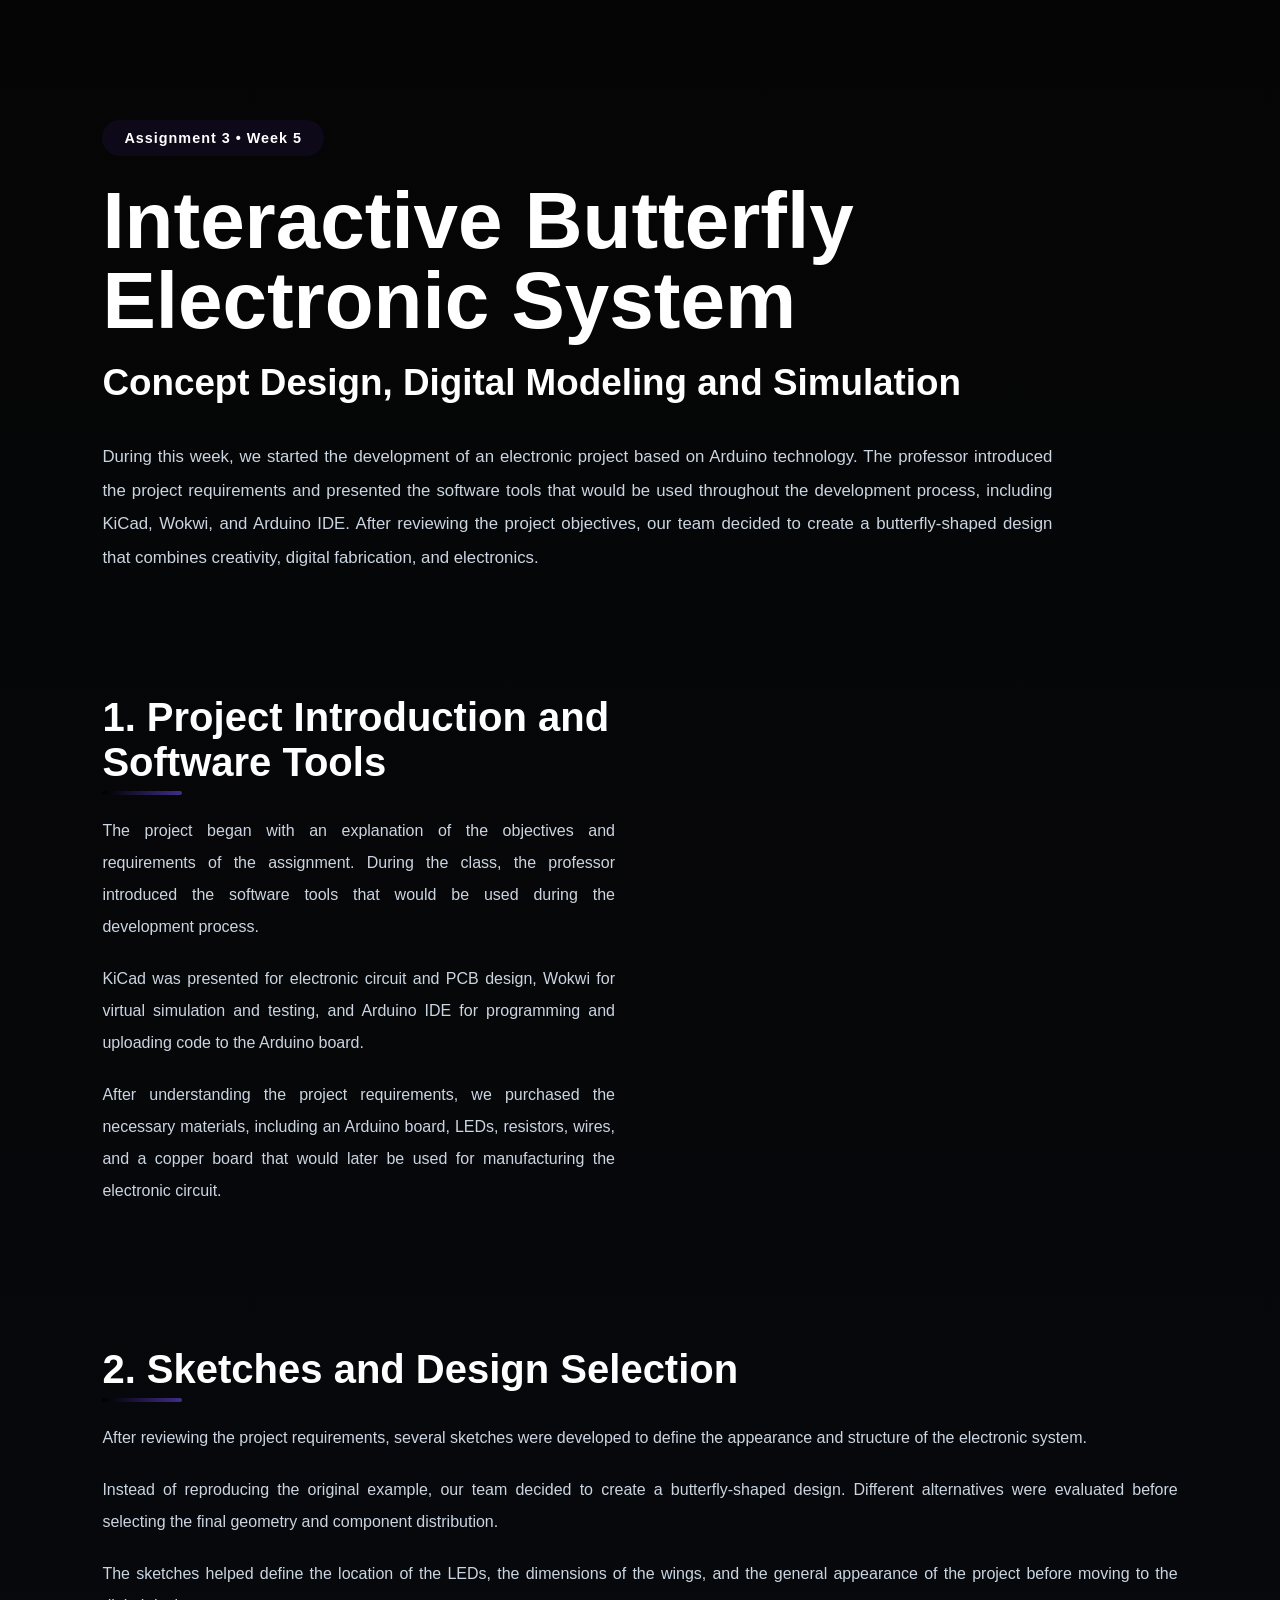
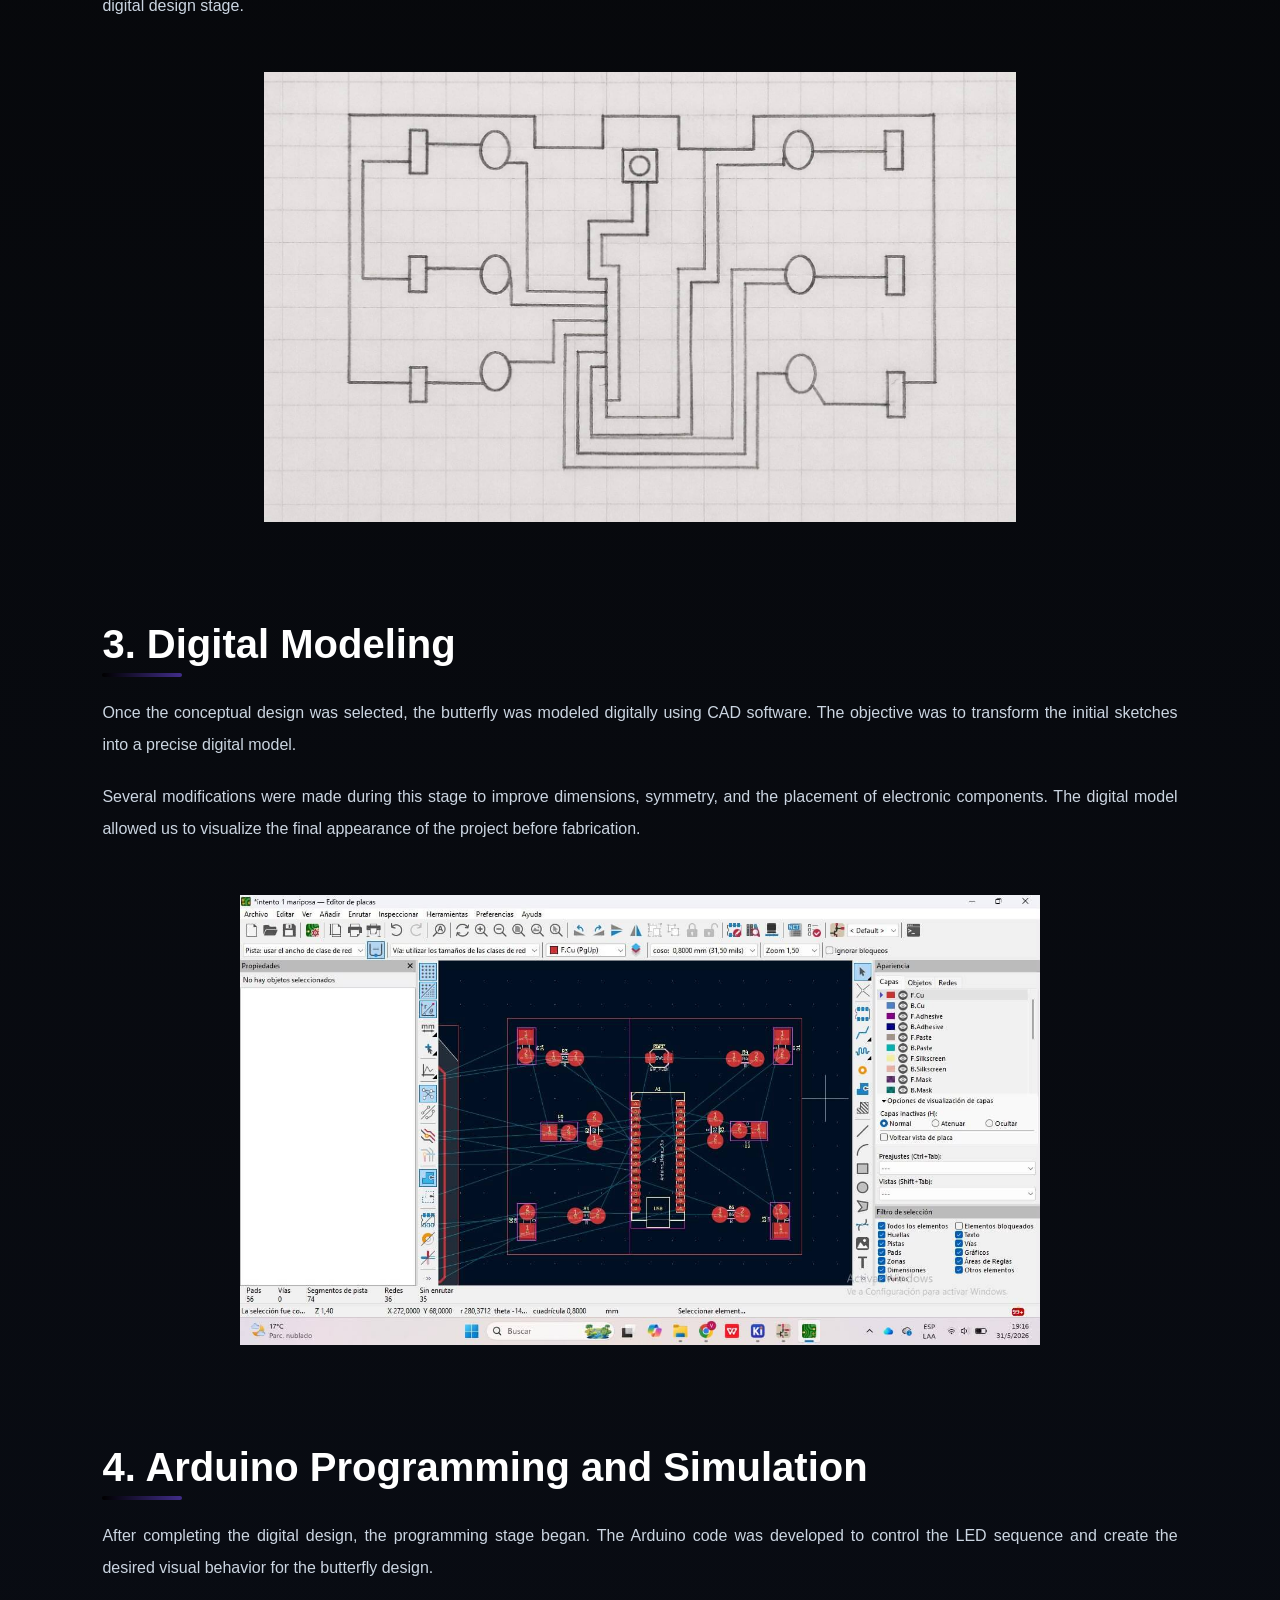
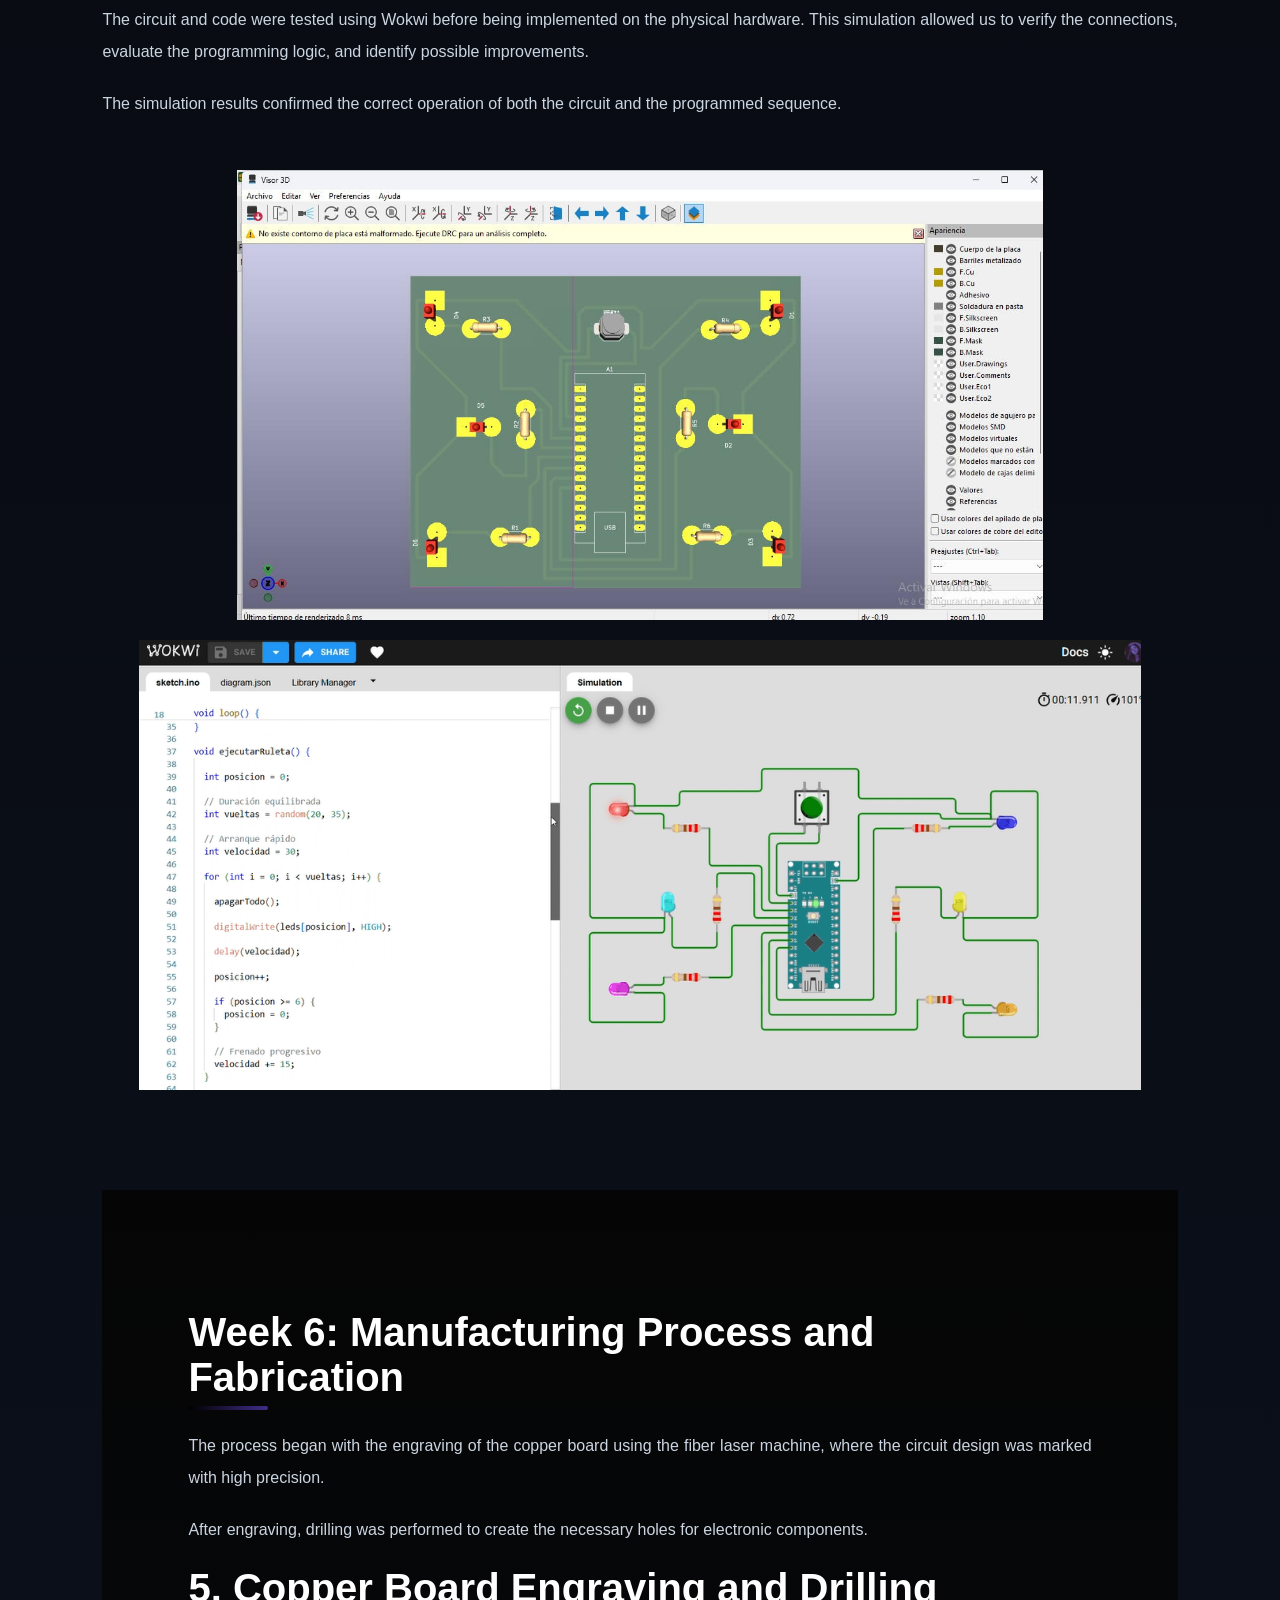
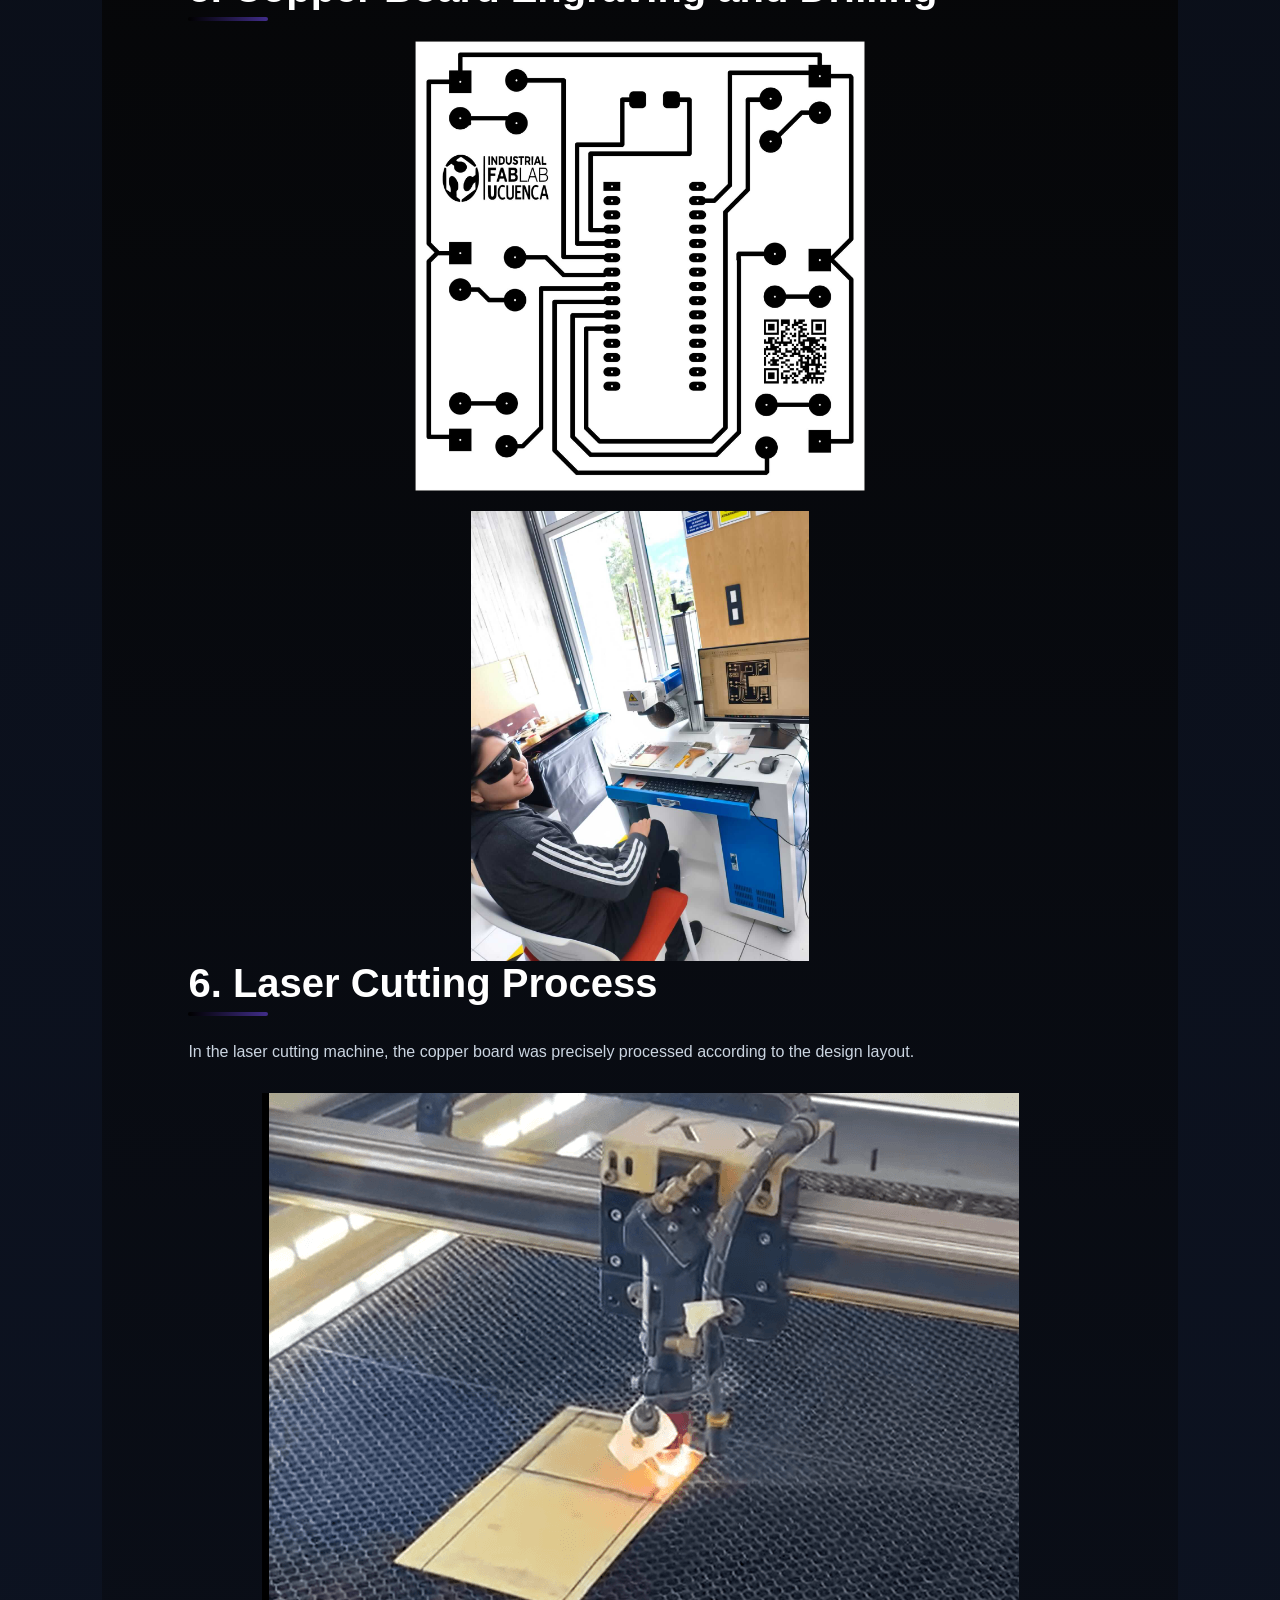
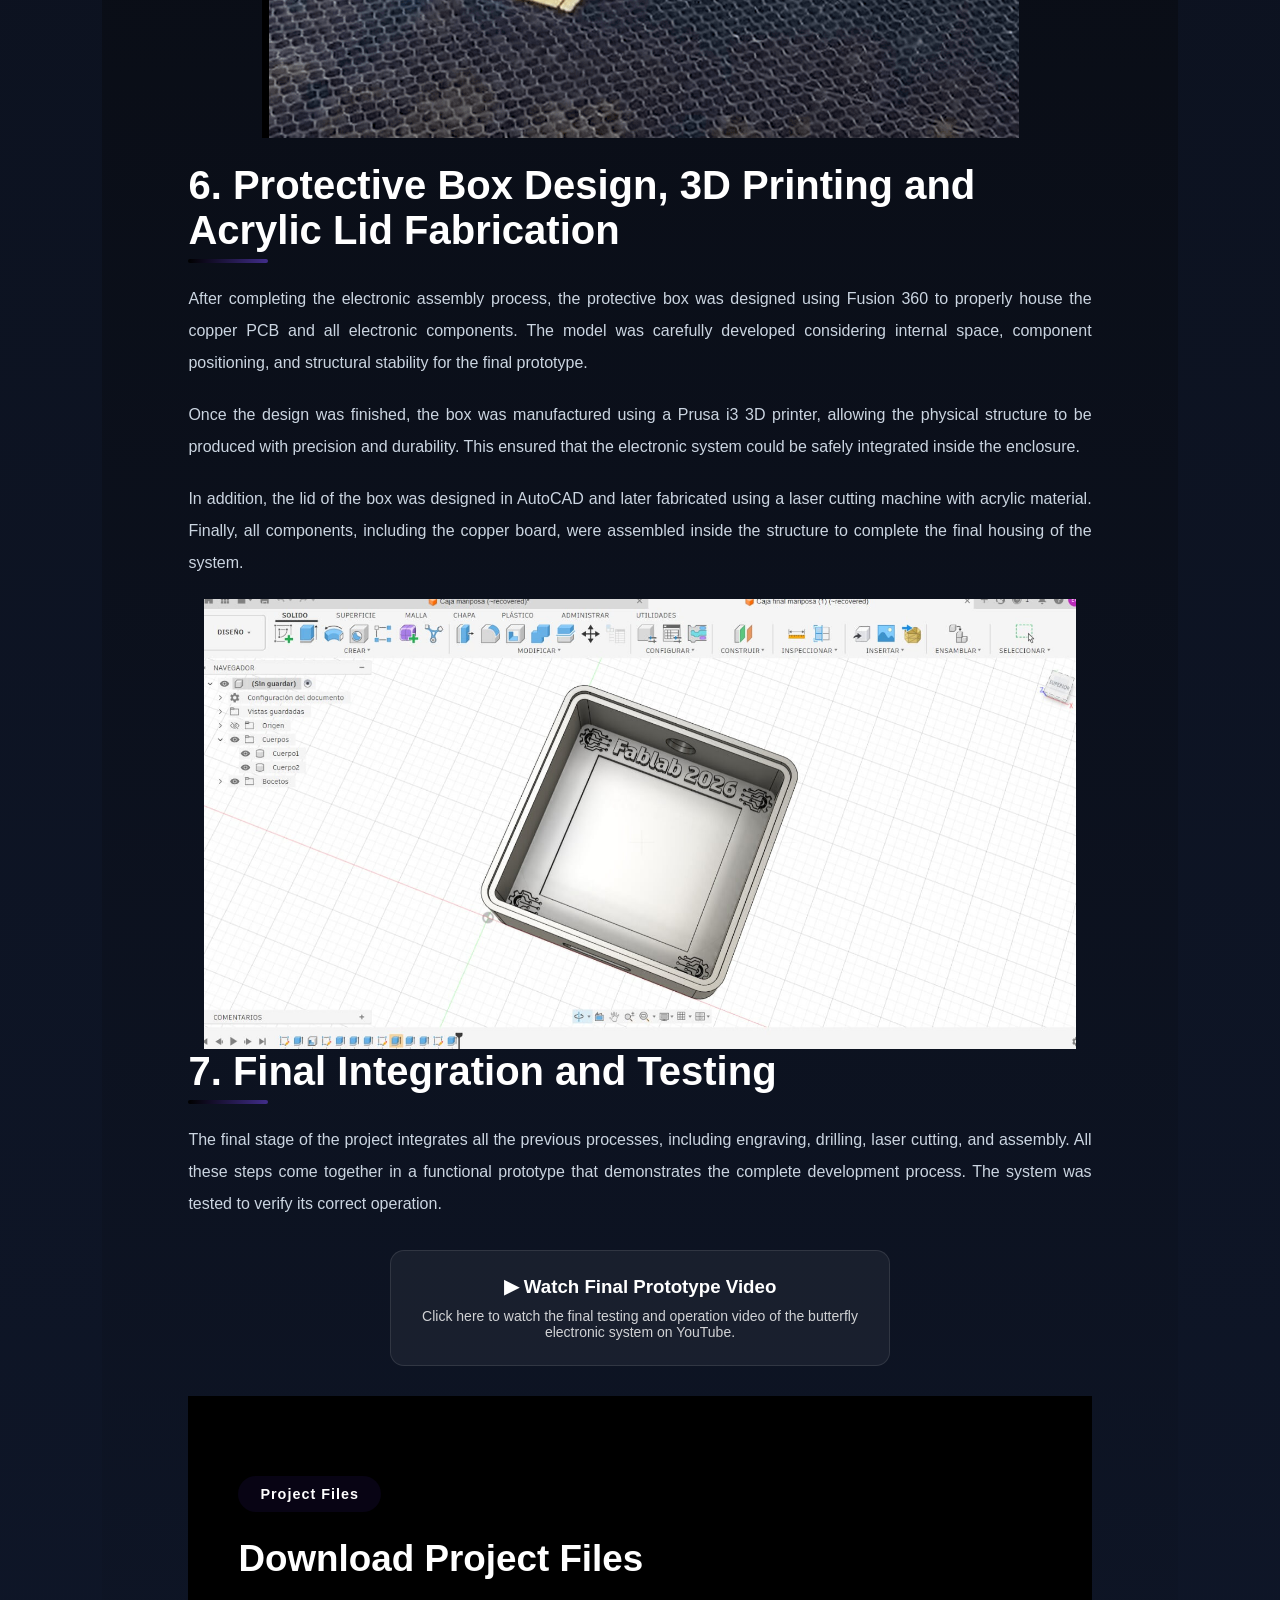
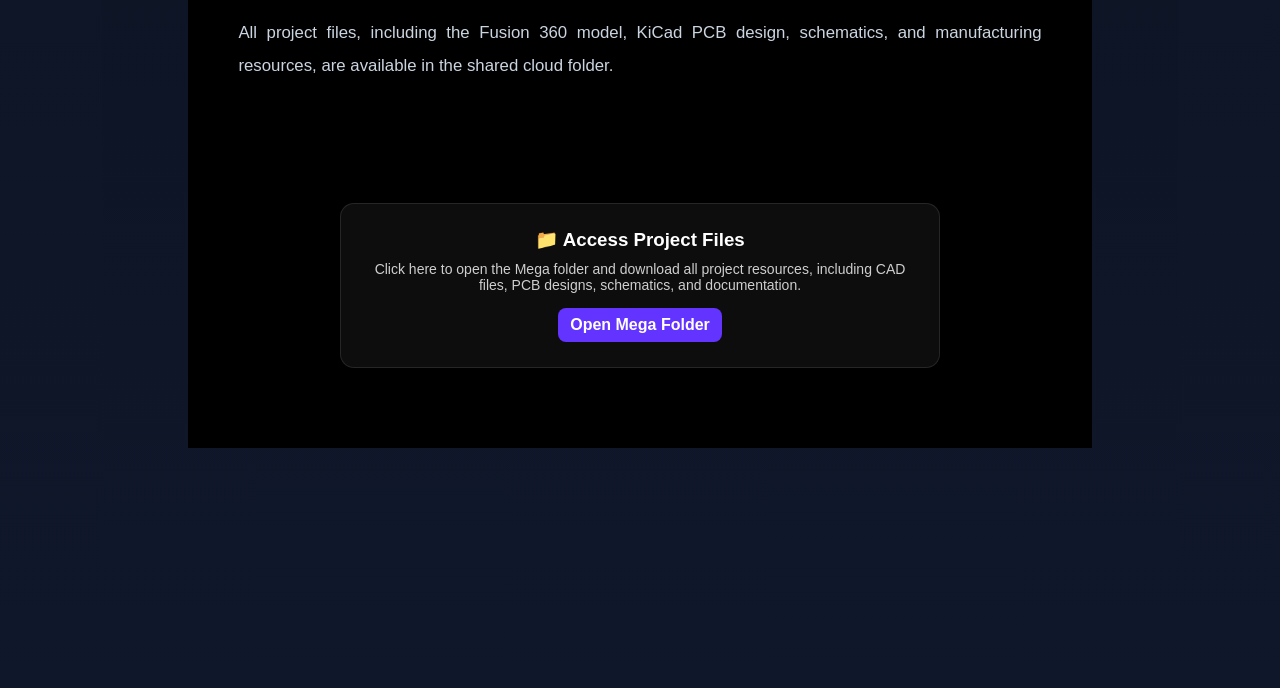
<file: index.html>
<!DOCTYPE html>
<html lang="en">
<head>
<meta charset="UTF-8">
<meta name="viewport" content="width=device-width, initial-scale=1.0">
<title>Interactive Butterfly Electronic System</title>
<link rel="stylesheet" href="templatemo-noir-fashion.css">
</head>
<body>

<section class="ikea-analysis" id="assignment3-week1">

    <!-- HEADER -->

    <div class="analysis-header">

        <div class="week-label">
            Assignment 3 • Week 5
        </div>

        <h1>
            Interactive Butterfly Electronic System
        </h1>

        <h2>
            Concept Design, Digital Modeling and Simulation
        </h2>

        <p>
            During this week, we started the development of an electronic project based on Arduino technology. The professor introduced the project requirements and presented the software tools that would be used throughout the development process, including KiCad, Wokwi, and Arduino IDE. After reviewing the project objectives, our team decided to create a butterfly-shaped design that combines creativity, digital fabrication, and electronics.
        </p>

    </div>

    <!-- INTRODUCTION -->

    <div class="analysis-block">

        <div class="analysis-text">

            <h3>1. Project Introduction and Software Tools</h3>

            <p>
                The project began with an explanation of the objectives and requirements of the assignment. During the class, the professor introduced the software tools that would be used during the development process.
            </p>

            <p>
                KiCad was presented for electronic circuit and PCB design, Wokwi for virtual simulation and testing, and Arduino IDE for programming and uploading code to the Arduino board.
            </p>

            <p>
                After understanding the project requirements, we purchased the necessary materials, including an Arduino board, LEDs, resistors, wires, and a copper board that would later be used for manufacturing the electronic circuit.
            </p>

        </div>

    </div>
<!-- SKETCHES -->

<div class="assignment3-block">

    <div class="analysis-text">

        <h3>2. Sketches and Design Selection</h3>

        <p>
            After reviewing the project requirements, several sketches were developed to define the appearance and structure of the electronic system.
        </p>

        <p>
            Instead of reproducing the original example, our team decided to create a butterfly-shaped design. Different alternatives were evaluated before selecting the final geometry and component distribution.
        </p>

        <p>
            The sketches helped define the location of the LEDs, the dimensions of the wings, and the general appearance of the project before moving to the digital design stage.
        </p>

    </div>

    <div class="assignment3-gallery" style="display:flex; justify-content:center; align-items:center; flex-wrap:wrap; gap:20px;">

        <img src="Imagenes/B_01.jpg">

    </div>

</div>

<!-- DIGITAL MODELING -->

<div class="assignment3-block">

    <div class="analysis-text">

        <h3>3. Digital Modeling</h3>

        <p>
            Once the conceptual design was selected, the butterfly was modeled digitally using CAD software. The objective was to transform the initial sketches into a precise digital model.
        </p>

        <p>
            Several modifications were made during this stage to improve dimensions, symmetry, and the placement of electronic components. The digital model allowed us to visualize the final appearance of the project before fabrication.
        </p>

    </div>

    <div class="assignment3-gallery" style="display:flex; justify-content:center; align-items:center; flex-wrap:wrap; gap:20px;">

        <img src="Imagenes/M_01.jfif" onclick="openImage(this.src)">

    </div>

</div>

<!-- PROGRAMMING AND SIMULATION -->

<div class="assignment3-block">

    <div class="analysis-text">

        <h3>4. Arduino Programming and Simulation</h3>

        <p>
            After completing the digital design, the programming stage began. The Arduino code was developed to control the LED sequence and create the desired visual behavior for the butterfly design.
        </p>

        <p>
            The circuit and code were tested using Wokwi before being implemented on the physical hardware. This simulation allowed us to verify the connections, evaluate the programming logic, and identify possible improvements.
        </p>

        <p>
            The simulation results confirmed the correct operation of both the circuit and the programmed sequence.
        </p>

    </div>

    <div class="assignment3-gallery" style="display:flex; justify-content:center; align-items:center; flex-wrap:wrap; gap:20px;">

        <img src="Imagenes/p_01.jpg" onclick="openImage(this.src)">

        <img src="Imagenes/ruleta_01.png" onclick="openImage(this.src)">
    </div>

</div>


<section class="ikea-analysis" id="assignment3-week2">

    <div class="analysis-text">

        <h3>Week 6: Manufacturing Process and Fabrication</h3>

        <p>
            The process began with the engraving of the copper board using the fiber laser machine, where the circuit design was marked with high precision.
        </p>

        <p>
            After engraving, drilling was performed to create the necessary holes for electronic components.
        </p>

    </div>


    <div class="analysis-text">
        <h3>5. Copper Board Engraving and Drilling</h3>
    </div>

   
    <div class="assignment3-gallery" style="display:flex; justify-content:center; align-items:center; flex-wrap:wrap; gap:20px;">

        <img src="Imagenes/PL_02.jpg">
        <img src="Imagenes/PL_01.jpg">

    </div>

    

    <!-- 🔥 AQUI FALTABA TÍTULO -->
    <div class="analysis-text">
        <h3>6. Laser Cutting Process</h3>

        <p>
            In the laser cutting machine, the copper board was precisely processed according to the design layout.
        </p>
    </div>

    <!-- VIDEO -->
    <div style="display:flex; justify-content:center; margin:25px 0;">
        <img src="Imagenes/LA_01.png" onclick="openImage(this.src)">
    </div>

    
    <div class="analysis-text">
        <h3>6. Protective Box Design, 3D Printing and Acrylic Lid Fabrication</h3>

       <p>
        After completing the electronic assembly process, the protective box was designed using Fusion 360 to properly house the copper PCB and all electronic components. The model was carefully developed considering internal space, component positioning, and structural stability for the final prototype.
    </p>

    <p>
        Once the design was finished, the box was manufactured using a Prusa i3 3D printer, allowing the physical structure to be produced with precision and durability. This ensured that the electronic system could be safely integrated inside the enclosure.
    </p>

    <p>
        In addition, the lid of the box was designed in AutoCAD and later fabricated using a laser cutting machine with acrylic material. Finally, all components, including the copper board, were assembled inside the structure to complete the final housing of the system.
    </p>

    </div>

    <div class="assignment3-gallery" style="display:flex; justify-content:center; align-items:center; flex-wrap:wrap; gap:20px;">

        <img src="Imagenes/C_01.jpg">

    </div>

   
    <div class="analysis-text">
        <h3>7. Final Integration and Testing</h3>

        <p>
            The final stage of the project integrates all the previous processes, including engraving, drilling, laser cutting, and assembly. All these steps come together in a functional prototype that demonstrates the complete development process. The system was tested to verify its correct operation.
        </p>
    </div>

    <div style="display:flex; justify-content:center; margin:30px 0;">

        <a href="https://youtube.com/shorts/6lt42cgu5Qk?feature=share"
           target="_blank"
           class="download-card"
           style="max-width:500px; text-align:center;">

            <h3>▶ Watch Final Prototype Video</h3>

            <p>
                Click here to watch the final testing and operation video of the butterfly electronic system on YouTube.
            </p>

        </a>

    </div>

</div>
    <!-- ======================================= -->
<!-- DOWNLOADABLE FILES -->
<!-- ======================================= -->

<section class="downloads-section">

    <div class="analysis-header">

        <div class="week-label">
            Project Files
        </div>

        <h2>
            Download Project Files
        </h2>

        <p>
            All project files, including the Fusion 360 model, KiCad PCB design, schematics, and manufacturing resources, are available in the shared cloud folder.
        </p>

    </div>

    <div style="display:flex; justify-content:center; margin-top:40px;">

        <a href="https://mega.nz/folder/I71VmZaZ#xVBGoSngRV9j9kRkH0hiVw"
           target="_blank"
           class="download-card"
           style="max-width:600px; text-align:center;">

            <h3>📁 Access Project Files</h3>

            <p>
                Click here to open the Mega folder and download all project resources, including CAD files, PCB designs, schematics, and documentation.
            </p>

            <span>
                Open Mega Folder
            </span>

        </a>

    </div>

</section>
</file>
<file: templatemo-noir-fashion.css>
/*
@charset "utf-8";
TemplateMo 599 Noir Fashion

https://templatemo.com/tm-599-noir-fashion

*/

/* ===== FIX TEXT VISIBILITY ===== */
@charset "utf-8";
/* NAV LINKS */

.nav-links a{
    color:#f8fafc !important;
    opacity:1 !important;
    font-weight:500;
}

.nav-links a:hover{
    color:#ffffff !important;
}

/* ACTIVE LINK */

.nav-links a.active{
    color:#ffffff !important;
}

/* DROPDOWN */

.dropdown-menu{
    background:#4e29a5 !important;
}

.dropdown-menu li a{
    color:#0f172a !important;
    font-weight:500;
}

.dropdown-menu li a:hover{
    background:#eef2ff !important;
    color:#4f46e5 !important;
}

/* HERO TITLE */

.hero-title{
    color:white !important;
}

/* HERO BADGE */

.hero-badge{
    color:#ffffff !important;
    border:1px solid rgba(255,255,255,0.2);
}

/* HERO DESCRIPTION */

.hero-description{
    color:#e2e8f0 !important;
}

/* SECTION TITLES */

.section-title{
    color:#0f172a !important;
}

.section-subtitle{
    color:#64748b !important;
}

/* TEAM CARD */

.team-info h3{
    color:#0f172a !important;
}

.team-info p{
    color:#64748b !important;
}

/* BUTTON */

.nav-cta{
    color:white !important;
}
/* HASTA AQUI ESTA LO NUEVO PARA ABOUT US */

/* CSS Document */

* {
	margin: 0;
	padding: 0;
	box-sizing: border-box;
}

/* SUBMENU para ASSIGMENT */

.submenu {
    position: relative;
}

.submenu-dropdown {
    position: absolute;
    top: 0;
    left: 100%;
    background: #3b149c;
    min-width: 180px;
    display: none;
    padding: 10px 0;
    border-radius: 10px;
}

.submenu:hover .submenu-dropdown {
    display: block;
}

.submenu-dropdown li {
    list-style: none;
}

.submenu-dropdown a {
    color: rgb(80, 32, 152);
    padding: 10px 20px;
    display: block;
    text-decoration: none;
}

.submenu-dropdown a:hover {
    background: #6333ff;
}
/* SUBMENU para ASSIGMENT FIN */

:root {

    --primary:#0f172a;

    --accent:#6366f1;
    --accent-hover:#4f46e5;

    --text-light:#f8fafc;
    --text-dark:#0f172a;

    --text-muted:#64748b;

    --bg-dark:#0f172a;
    --bg-section:#f8fafc;

    --card-bg:#ffffff;

    --border:#e2e8f0;

    --gradient:
    linear-gradient(
        135deg,
        #6366f1,
        #8b5cf6
    );
}

html {
	scroll-behavior: smooth;
}

section {
	scroll-margin-top: 70px;
}

body {
	font-family: 'Poppins', sans-serif;
	background: var(--bg-dark);
	color: var(--text-light);
	overflow-x: hidden;
}

.team-section{
    padding: 100px 8%;
    background: #f5f7ff;
}

.team-container{
    display: grid;
    grid-template-columns: repeat(auto-fit,minmax(280px,1fr));
    gap: 40px;
    margin-top: 60px;
}

.team-card{
    background: white;
    border-radius: 25px;
    overflow: hidden;
    transition: 0.4s ease;
    position: relative;

    box-shadow:
    0 10px 30px rgba(0,0,0,0.08);
}

.team-card:hover{
    transform: translateY(-10px);
    box-shadow:
    0 20px 40px rgba(0,0,0,0.15);
}

.team-image{
    width: 100%;
    height: 340px;
    overflow: hidden;
}

.team-image img{
    width: 100%;
    height: 100%;
    object-fit: cover;
    transition: 0.5s ease;
}

.team-card:hover img{
    transform: scale(1.08);
}

.team-info{
    padding: 30px;
    text-align: center;
}

.team-info h3{
    font-size: 1.5rem;
    color: #222;
    margin-bottom: 10px;
}

.team-info span{
    display: inline-block;
    margin-bottom: 18px;
    color: #5b67d6;
    font-weight: 600;
    font-size: 0.95rem;
    letter-spacing: 1px;
}

.team-info p{
    color: #666;
    line-height: 1.7;
    font-size: 0.95rem;
}

.section-title{
    font-size: 3rem;
    text-align: center;
    color: #222;
}

.section-subtitle{
    text-align: center;
    color: #777;
    margin-top: 10px;
    font-size: 1.1rem;
}

/* ===== PREMIUM NAVBAR ===== */

nav{

    position:fixed;
    top:0;
    width:100%;

    padding:20px 60px;

    z-index:1000;

    background:rgba(15,23,42,0.88);

    backdrop-filter:blur(18px);

    border-bottom:1px solid rgba(255,255,255,0.08);

    transition:0.4s ease;
}

nav.scrolled{

    padding:16px 60px;

    background:rgba(15,23,42,0.92);

    box-shadow:
    0 10px 30px rgba(0,0,0,0.25);
}

.nav-container {
	display: flex;
	justify-content: space-between;
	align-items: center;
	max-width: 1400px;
	margin: 0 auto;
	flex-wrap: wrap;
	gap: 20px;
}

.logo-link {
	display: flex;
	align-items: center;
	text-decoration: none;
	transition: transform 0.3s ease;
}

.logo-link:hover {
	transform: scale(1.05);
}
/* Dropdown */
.dropdown {
	position: relative;
}

.dropdown-menu {
	position: absolute;
	top: 100%;
	left: 0;
	background: #ffffff;
	list-style: none;
	padding: 10px 0;
	min-width: 200px;
	display: none;
	border-radius: 8px;
	box-shadow: 0 10px 20px rgba(0,0,0,0.2);
}
/* CONTENEDOR DE IMÁGENES (COLUMNA DERECHA) */
.imagenes-columna {
	display: flex;
	flex-direction: column;
	gap: 15px;
}

/* CAJAS DE IMAGEN */
.img-box {
	width: 100%;
	height: 180px; /* 👈 CONTROLAS TAMAÑO AQUÍ */
	border-radius: 12px;
	overflow: hidden;
	position: relative;
	box-shadow: 0 8px 20px rgba(0,0,0,0.25);
	transition: all 0.3s ease;
}

/* BORDE SUTIL PROFESIONAL */
.img-box::before {
	content: "";
	position: absolute;
	inset: 0;
	border-radius: 12px;
	border: 2px solid rgba(99, 51, 255, 0.4);
	pointer-events: none;
}

/* IMAGEN */
.img-box img {
	width: 100%;
	height: 100%;
	object-fit: cover;
	transition: transform 0.4s ease;
}

/* HOVER SUAVE */
.img-box:hover img {
	transform: scale(1.05);
}

.img-box:hover {
	transform: translateY(-3px);
}
.assignment-week2 {
	padding: 100px 80px;
	background: #ffffff;
	color: #000;
}

/* TITULOS */
.titulo-semana {
	font-size: 60px;
	font-weight: bold;
	margin-bottom: 10px;
	color: #000;
}

.subtitulo-semana {
	font-size: 28px;
	margin-bottom: 20px;
	color: #000;
}

.intro {
	font-size: 16px;
	line-height: 1.8;
	margin-bottom: 60px;
	max-width: 800px;
}

/* FILAS */
.fila {
	display: flex;
	align-items: center;
	gap: 50px;
	margin-bottom: 60px;
}

.fila.reverse {
	flex-direction: row-reverse;
}

/* TEXTO */
.texto h3 {
	font-size: 22px;
	margin-bottom: 10px;
}

.texto p {
	font-size: 15px;
	line-height: 1.7;
}

/* IMAGEN */
.imagen {
	width: 320px;
	height: 220px;
	border-radius: 12px;
	overflow: hidden;
	box-shadow: 0 10px 25px rgba(0,0,0,0.15);
	transition: all 0.4s ease;
}

/* EFECTO PRO */
.imagen:hover {
	transform: translateY(-8px) scale(1.03);
	box-shadow: 0 20px 40px rgba(0,0,0,0.25);
}

.imagen img {
	width: 100%;
	height: 100%;
	object-fit: cover;
	transition: transform 0.5s ease;
}

.imagen:hover img {
	transform: scale(1.1);
}
/* imágenes pequeñas dentro del texto */
.featured-img.small {
    width: 100%;
    height: 220px;
    margin: 20px 0;
    border-radius: 12px;
    overflow: hidden;
    position: relative;
}

.featured-img.small img {
    width: 100%;
    height: 100%;
    object-fit: cover;
}

/* títulos en negro */
.negro {
    color: #000 !important;
    font-weight: bold;
}



/* 🔥 HOVER AZUL */
#week2 .highlight-item:hover {
    border: 2px solid #00bfff;
}

/* 🔥 TEXTO MÁS COMPACTO (SIN CAMBIAR FUENTE) */
#week2 .highlight-desc {
    line-height: 1.3;
}

/* ICONO */
#week2 .highlight-icon {
    font-size: 22px;
}

/* 🔥 CONTENEDOR GENERAL */
.week2-grid {
    display: grid;
    grid-template-columns: 1fr 1fr; /* SIEMPRE 2 COLUMNAS */
    gap: 40px;
    width: 100%;
}

/* 🔥 CADA ITEM (FILA INTERNA) */
.week2-item {
    display: flex;
    justify-content: space-between;
    align-items: center;
    gap: 25px;

    width: 100%;
}
/* ESTO ES COMPLETAMENTE NUEVO VAMSO A PROBARLO A VER QU ETA SALE */
/* CARRUSEL PREMIUM */

.slider {
    width: 100%;
    overflow: hidden;
    padding: 25px 0;
    background: linear-gradient(to right, #f8f9fa, #ffffff, #f8f9fa);
    position: relative;
}

/* sombras laterales elegantes */
.slider::before,
.slider::after {
    content: "";
    position: absolute;
    top: 0;
    width: 80px;
    height: 100%;
    z-index: 2;
}

.slider::before {
    left: 0;
    background: linear-gradient(to right, white, transparent);
}

.slider::after {
    right: 0;
    background: linear-gradient(to left, white, transparent);
}

.slide-track {
    display: flex;
    width: calc(260px * 12);
    animation: scroll 35s linear infinite;
}

/* PAUSA AL PASAR MOUSE */
.slider:hover .slide-track {
    animation-play-state: paused;
}

.slide-track img {
    width: 230px;
    height: 150px;
    object-fit: cover;
    margin: 0 15px;
    border-radius: 15px;
    box-shadow: 0 8px 18px rgba(0,0,0,0.18);
    transition: 0.4s ease;
    cursor: pointer;
}

/* ZOOM + BRILLO */
.slide-track img:hover {
    transform: scale(1.08);
    filter: brightness(1.1);
    box-shadow: 0 12px 28px rgba(0,0,0,0.25);
}

/* MOVIMIENTO */
@keyframes scroll {
    0% {
        transform: translateX(0);
    }
    100% {
        transform: translateX(calc(-260px * 6));
    }
}
/*HASTA AQUI TERMINA MI NUEVA TRANSFORMACION PARA EL ASIGNMENT 2 */


/* 🔥 EFECTO COMO SEMANA 1 */
#week2 .highlight-item:hover {
    border: 2px solid #3a33ff;
    transform: translateY(-3px);
}

#week2 .highlight-desc {
    font-size: 14px;
    line-height: 1.4;

    display: -webkit-box;
    -webkit-line-clamp: 2; /* 👈 limita a 2 líneas */
    -webkit-box-orient: vertical;
    overflow: hidden;
}

/* 🔥 ICONO */
#week2 .highlight-icon {
    font-size: 22px;
    margin-bottom: 5px;
}

/* 🔥 IMAGEN MÁS GRANDE Y PROPORCIONADA */
#week2 .featured-img.small {
    flex: 1; /* 🔥 OCUPA SU ESPACIO */

    width: 100%;
    max-width: 260px;

    height: 160px;

    border-radius: 12px;
    overflow: hidden;
}

/* IMAGEN */
#week2 .featured-img.small img {
    width: 100%;
    height: 100%;
    object-fit: cover;
}

/* 📱 RESPONSIVE */
@media (max-width: 768px) {
    .week2-grid {
        grid-template-columns: 1fr;
    }

    .week2-item {
        flex-direction: column;
    }

    #week2 .featured-img.small {
        max-width: 100%;
        height: 200px;
    }
}

#week2 .featured-img.small img {
    width: 100%;
    height: 100%;
    object-fit: cover;
}

#week2 .highlight-desc {
    display: -webkit-box;
    -webkit-line-clamp: 2; /* 👈 máximo 2 líneas */
    -webkit-box-orient: vertical;
    overflow: hidden;
    text-overflow: ellipsis;
}
.dropdown-menu li {
	padding: 10px 20px;
}

.dropdown-menu li a {
	color: black;
	text-decoration: none;
	display: block;
}

.dropdown-menu li:hover {
	background: #f0f0f0;
}

/* Mostrar al pasar el mouse */
.dropdown:hover .dropdown-menu {
	display: block;
}
.logo-svg {
	width: 40px;
	height: 40px;
	margin-right: 10px;
}

.logo-text{

    font-size:30px;
    font-weight:700;

    letter-spacing:2px;

    background:linear-gradient(
        135deg,
        #ffffff,
        #a5b4fc
    );

    -webkit-background-clip:text;
    -webkit-text-fill-color:transparent;
}

.nav-links {
	display: flex;
	gap: 30px;
	list-style: none;
	align-items: center;
}

.nav-links a{

    color:#dbe4ff;

    text-decoration:none;

    font-size:0.92rem;

    font-weight:500;

    letter-spacing:1px;

    position:relative;

    transition:0.3s ease;

    padding:8px 12px;

    opacity:1;
}

.nav-links a::before {
	content: '';
	position: absolute;
	top: 0;
	left: 0;
	width: 100%;
	height: 100%;
	background: var(--accent);
	opacity: 0;
	transform: skewX(-10deg);
	transition: all 0.3s ease;
	z-index: -1;
}

.nav-links a:hover{

    color:white;

    transform:translateY(-2px);
}

.nav-links a:hover::before {
	opacity: 1;
}

.nav-links a.active {
	color: #ffffff;
	opacity: 1;
}

.nav-links a.active::after {
	content: '';
	position: absolute;
	bottom: -8px;
	left: 50%;
	transform: translateX(-50%);
	width: 30px;
	height: 2px;
	background: var(--accent);
}

.nav-cta{

    background:var(--gradient);

    color:white !important;

    padding:12px 28px !important;

    border-radius:50px;

    font-weight:600;

    box-shadow:
    0 10px 25px rgba(99,102,241,0.35);

    transition:0.4s ease;
}

.nav-cta:hover {
	background: var(--accent-hover);
	transform: translateY(-2px);
	box-shadow: 0 5px 15px rgba(237, 205, 213, 0.3);
}

.nav-cta::before {
	display: none;
}

/* Tablet screens */
@media (max-width: 900px) {
	.hero-container {
		grid-template-columns: 1fr;
		text-align: center;
		padding-top: 120px;
	}

	.hero-left {
		padding-right: 0;
		max-width: 600px;
		margin: 0 auto;
	}

	.hero-stats {
		justify-content: center;
	}

	.hero-right {
		display: none;
	}

	.grid {
		grid-template-columns: repeat(auto-fill, minmax(220px, 1fr));
	}

	.featured-container {
		grid-template-columns: 1fr;
		gap: 40px;
	}

	.featured-hero {
		grid-template-columns: 1fr;
		gap: 40px;
	}

	.featured-hero {
		grid-template-columns: 1fr;
		gap: 40px;
	}

	.featured-content {
		padding: 30px;
	}

	.featured-content h2 {
		font-size: 32px;
	}

	.feature-highlights {
		grid-template-columns: 1fr;
		gap: 20px;
	}

	.featured-image-section {
		height: 400px;
	}

	.testimonials-grid {
		grid-template-columns: 1fr;
		gap: 20px;
	}

	.testimonial-card {
		padding: 25px;
	}
}

/* Medium screens - stack navigation */
@media (max-width: 1070px) and (min-width: 769px) {
	nav {
		padding: 15px 30px;
	}

	.nav-container {
		flex-direction: column;
		gap: 15px;
	}

	.nav-links {
		width: 100%;
		justify-content: center;
	}

	.nav-links a {
		font-size: 12px;
	}

	nav.scrolled {
		padding: 10px 30px;
	}

	.hero-container {
		padding: 0 30px;
	}

	.hero-title {
		font-size: 60px;
	}

	.hero-image-wrapper {
		max-width: 400px;
	}

	.tag {
		display: none;
	}

	.featured-container {
		grid-template-columns: 1fr;
		gap: 40px;
	}

	.collections,
	.featured,
	.contact {
		padding-top: 120px;
	}

	section {
		scroll-margin-top: 100px;
	}
}

/* Mobile Menu */
.menu-toggle {
	display: none;
	flex-direction: column;
	cursor: pointer;
	z-index: 1001;
}

.menu-toggle span {
	width: 25px;
	height: 2px;
	background: var(--text-light);
	margin: 3px 0;
	transition: 0.3s;
}

.menu-toggle.active span:nth-child(1) {
	transform: rotate(45deg) translate(5px, 5px);
}

.menu-toggle.active span:nth-child(2) {
	opacity: 0;
}

.menu-toggle.active span:nth-child(3) {
	transform: rotate(-45deg) translate(7px, -6px);
}

.mobile-nav {
	display: none;
	position: fixed;
	top: 0;
	right: -100%;
	width: 100%;
	height: 100vh;
	background: rgba(9, 9, 9, 0.98);
	backdrop-filter: blur(20px);
	transition: right 0.3s ease;
	z-index: 999;
}

.mobile-nav.active {
	right: 0;
}

.mobile-nav-links {
	display: flex;
	flex-direction: column;
	align-items: center;
	justify-content: center;
	height: 100%;
	gap: 30px;
	list-style: none;
}

.mobile-nav-links a {
	color: var(--text-light);
	text-decoration: none;
	font-size: 24px;
	letter-spacing: 3px;
	text-transform: uppercase;
	transition: all 0.3s ease;
}

.mobile-nav-links a:hover {
	color: var(--accent);
	transform: translateX(10px);
}

/* Hero Section */
.hero{

    height:100vh;

    position:relative;

    overflow:hidden;

    background:
    linear-gradient(
        135deg,
        #0f172a 0%,
        #1e293b 50%,
        #312e81 100%
    );
}

.hero-bg {
	position: absolute;
	width: 100%;
	height: 100%;
	top: 0;
	left: 0;
}

.hero-bg::before {
	content: "";
	position: absolute;
	top: 0;
	left: 0;
	width: 100%;
	height: 100%;

	background:
	conic-gradient(
		from 180deg at 50% 50%,
		#312e81 0deg,
		#0f172a 60deg,
		#4338ca 120deg,
		#1e293b 180deg,
		#6366f1 240deg,
		#0f172a 300deg,
		#312e81 360deg
	);

	animation: spin 20s linear infinite;
}

.hero-bg::after {
	content: '';
	position: absolute;
	width: 100%;
	height: 100%;
	background: radial-gradient(circle at center, transparent 0%, rgba(255, 255, 255, 0.8) 100%);
}

@keyframes spin {
	from {
		transform: rotate(0deg);
	}

	to {
		transform: rotate(360deg);
	}
}

.hero-container {
	height: 100%;
	display: grid;
	grid-template-columns: 1fr 1fr;
	max-width: 1400px;
	margin: 0 auto;
	padding: 0 50px;
	position: relative;
	z-index: 2;
	align-items: center;
}

.hero-left {
	padding-right: 60px;
}

.hero-badge {
	display: inline-block;
	padding: 8px 20px;
	background: rgba(239, 223, 227, 0.1);
	border: 1px solid var(--accent);
	color: var(--accent);
	font-size: 11px;
	text-transform: uppercase;
	letter-spacing: 3px;
	margin-bottom: 30px;
	animation: slideInLeft 1s ease;
	position: relative;
	overflow: hidden;
}

.hero-badge::before {
	content: '';
	position: absolute;
	width: 30px;
	height: 100%;
	background: linear-gradient(90deg, transparent, rgba(47, 67, 249, 0.705), transparent);
	left: -30px;
	animation: shimmer 3s ease infinite;
}

@keyframes shimmer {
	0% {
		left: -30px;
	}

	100% {
		left: calc(100% + 30px);
	}
}

.hero-title {
	font-size: clamp(50px, 7vw, 90px);
	font-weight: 900;
	line-height: 1.1;
	margin-bottom: 25px;
	position: relative;
}

.hero-title .line {
	display: block;
	overflow: hidden;
}

.hero-title .line span {
	display: inline-block;
	animation: slideUp 1s ease backwards;
}

.hero-title .line:nth-child(1) span {
	animation-delay: 0.2s;
}

.hero-title .line:nth-child(2) span {
	animation-delay: 0.3s;
}

.hero-title .line:nth-child(3) span {
	animation-delay: 0.4s;
}

.hero-title .accent {
	background: linear-gradient(90deg, #5947fc, #a0cbf4);
	-webkit-background-clip: text;
	-webkit-text-fill-color: transparent;
	font-style: italic;
}

@keyframes slideUp {
	from {
		transform: translateY(100%);
		opacity: 0;
	}

	to {
		transform: translateY(0);
		opacity: 1;
	}
}

@keyframes slideInLeft {
	from {
		transform: translateX(-50px);
		opacity: 0;
	}

	to {
		transform: translateX(0);
		opacity: 1;
	}
}

.hero-description{

    font-size:1.08rem;

    line-height:1.9;

    color:#cbd5e1;

    margin-bottom:40px;

    animation:fadeIn 1s ease 0.6s backwards;
}

.hero-stats {
	display: flex;
	gap: 50px;
	margin-bottom: 50px;
	animation: fadeIn 1s ease 0.8s backwards;
}

.stat {
	position: relative;
}

.stat-number {
	font-size: 36px;
	font-weight: 900;
	color: var(--accent);
	display: block;
	margin-bottom: 5px;
}

.stat-label {
	font-size: 12px;
	text-transform: uppercase;
	letter-spacing: 2px;
	color: var(--text-muted);
}

.cta-group {
	display: flex;
	gap: 20px;
	animation: fadeIn 1s ease 1s backwards;
}

.cta-button {
	padding: 18px 40px;
	text-decoration: none;
	text-transform: uppercase;
	letter-spacing: 2px;
	font-weight: 600;
	font-size: 13px;
	position: relative;
	overflow: hidden;
	transition: all 0.4s ease;
	display: inline-block;
}

.cta-button.primary {
	background: var(--accent);
	color: white;
}

.cta-button.primary::before {
	content: '';
	position: absolute;
	top: 50%;
	left: 50%;
	width: 0;
	height: 0;
	background: rgba(255, 255, 255, 0.2);
	border-radius: 50%;
	transform: translate(-50%, -50%);
	transition: width 0.6s, height 0.6s;
}

.cta-button.primary:hover::before {
	width: 300px;
	height: 300px;
}

.cta-button.primary:hover {
	transform: translateY(-2px);
	box-shadow: 0 20px 40px rgba(216, 218, 236, 0.3);
}

.cta-button.outline {
	background: transparent;
	color: white;
	border: 1px solid rgba(255, 255, 255, 0.3);
	backdrop-filter: blur(10px);
}

.cta-button.outline:hover {
	background: rgba(255, 255, 255, 0.05);
	border-color: rgba(255, 255, 255, 0.5);
	transform: translateY(-2px);
}

.hero-right {
	position: relative;
	height: 100%;
	display: flex;
	align-items: center;
	justify-content: center;
}

.hero-image-wrapper {
	position: relative;
	width: 100%;
	max-width: 500px;
	height: 600px;
}

.hero-carousel {
	position: relative;
	width: 100%;
	height: 100%;
	border-radius: 10px;
	overflow: hidden;
	box-shadow: 0 20px 60px rgba(255, 253, 253, 0.5);
}

.carousel-slide {
	position: absolute;
	width: 100%;
	height: 100%;
	opacity: 0;
	transition: opacity 1.5s ease-in-out, transform 1.5s ease-in-out;
	transform: scale(1.1);
}

.carousel-slide.active {
	opacity: 1;
	transform: scale(1);
	animation: kenburns 12s ease-out;
}

@keyframes kenburns {
	0% {
		transform: scale(1);
	}

	100% {
		transform: scale(1.05);
	}
}

.carousel-slide img {
	width: 100%;
	height: 100%;
	object-fit: cover;
}

.carousel-indicators {
	position: absolute;
	bottom: 20px;
	left: 50%;
	transform: translateX(-50%);
	display: flex;
	gap: 10px;
	z-index: 10;
}

.indicator {
	width: 40px;
	height: 3px;
	background: rgba(255, 255, 255, 0.3);
	cursor: pointer;
	transition: all 0.3s ease;
	border-radius: 3px;
}

.indicator.active {
	background: var(--accent);
	width: 60px;
}

.carousel-overlay {
	position: absolute;
	top: 0;
	left: 0;
	width: 100%;
	height: 100%;
	background: linear-gradient(135deg, rgba(245, 203, 203, 0.2) 0%, transparent 50%, rgba(242, 210, 210, 0.3) 100%);
	pointer-events: none;
}

.floating-tags {
	position: absolute;
	width: 100%;
	height: 100%;
	pointer-events: none;
}

.tag {
	position: absolute;
	padding: 8px 16px;
	background: rgba(247, 245, 245, 0.8);
	border: 1px solid rgba(255, 255, 255, 0.1);
	backdrop-filter: blur(10px);
	color: white;
	font-size: 11px;
	text-transform: uppercase;
	letter-spacing: 1px;
	animation: fadeInScale 1s ease backwards;
}

.tag:nth-child(1) {
	top: 20%;
	left: -50px;
	animation-delay: 1.2s;
}

.tag:nth-child(2) {
	top: 40%;
	right: -60px;
	animation-delay: 1.4s;
}

.tag:nth-child(3) {
	bottom: 30%;
	left: -40px;
	animation-delay: 1.6s;
}

@keyframes fadeInScale {
	from {
		transform: scale(0.8);
		opacity: 0;
	}

	to {
		transform: scale(1);
		opacity: 1;
	}
}

.scroll-indicator {
	position: absolute;
	bottom: 30px;
	left: 50%;
	transform: translateX(-50%);
	animation: bounce 2s ease infinite;
	z-index: 3;
}

.scroll-indicator span {
	display: block;
	width: 30px;
	height: 50px;
	border: 2px solid rgba(255, 255, 255, 0.3);
	border-radius: 25px;
	position: relative;
}

.scroll-indicator span::after {
	content: '';
	display: block;
	width: 6px;
	height: 6px;
	background: var(--accent);
	border-radius: 50%;
	position: absolute;
	left: 50%;
	transform: translateX(-50%);
	top: 10px;
	animation: scrollDot 2s ease infinite;
}

@keyframes bounce {

	0%,
	100% {
		transform: translateX(-50%) translateY(0);
	}

	50% {
		transform: translateX(-50%) translateY(10px);
	}
}

@keyframes scrollDot {
	0% {
		top: 10px;
		opacity: 1;
	}

	50% {
		top: 30px;
		opacity: 0.5;
	}

	100% {
		top: 10px;
		opacity: 1;
	}
}

/* Collections Grid */
.collections {
	padding: 120px 50px 100px;
	max-width: 1400px;
	margin: 0 auto;
	position: relative;
}

.section-header {
	text-align: center;
	margin-bottom: 60px;
}

.section-title {
	font-size: 48px;
	letter-spacing: -2px;
	margin-bottom: 20px;
}

.section-subtitle {
	color: var(--text-muted);
	font-size: 18px;
	letter-spacing: 2px;
	text-transform: uppercase;
}

/* Category Tabs */
.category-tabs {
	display: flex;
	justify-content: center;
	gap: 30px;
	margin-bottom: 50px;
	flex-wrap: wrap;
}

.tab-btn {
	padding: 12px 30px;
	background: transparent;
	border: 1px solid var(--text-muted);
	color: var(--text-muted);
	cursor: pointer;
	text-transform: uppercase;
	letter-spacing: 2px;
	transition: all 0.3s ease;
	font-size: 12px;
}

.tab-btn.active,
.tab-btn:hover {
	background: var(--accent);
	border-color: var(--accent);
	color: white;
	transform: translateY(-2px);
}

.grid {
	display: grid;
	grid-template-columns: repeat(auto-fill, minmax(250px, 1fr));
	gap: 25px;
}

.collection-card {
	position: relative;
	background: linear-gradient(135deg, #f8e2e8, #e2e9f7);
	overflow: hidden;
	cursor: pointer;
	transition: all 0.5s ease;
	opacity: 0;
	animation: fadeInUp 0.6s ease forwards;
	border-radius: 8px;
}

.collection-card:nth-child(1) {
	animation-delay: 0.1s;
}

.collection-card:nth-child(2) {
	animation-delay: 0.2s;
}

.collection-card:nth-child(3) {
	animation-delay: 0.3s;
}

.collection-card:nth-child(4) {
	animation-delay: 0.4s;
}

.collection-card:nth-child(5) {
	animation-delay: 0.5s;
}

.collection-card:nth-child(6) {
	animation-delay: 0.6s;
}

.collection-card:nth-child(7) {
	animation-delay: 0.7s;
}

.collection-card:nth-child(8) {
	animation-delay: 0.8s;
}

.collection-thumbnail {
	width: 100%;
	height: 300px;
	background: linear-gradient(45deg, #bdccf0, #c0c7dd);
	display: flex;
	align-items: center;
	justify-content: center;
	font-size: 50px;
	opacity: 0.3;
	transition: transform 0.5s ease, opacity 0.5s ease;
	position: relative;
	overflow: hidden;
}

.collection-thumbnail::after {
	content: '';
	position: absolute;
	top: 0;
	left: 0;
	width: 100%;
	height: 100%;
	background: linear-gradient(45deg, transparent 30%, rgba(255, 51, 102, 0.1) 50%, transparent 70%);
	transform: translateX(-100%);
	transition: transform 0.8s ease;
}

.collection-card:hover .collection-thumbnail::after {
	transform: translateX(100%);
}

.collection-thumbnail img {
	width: 100%;
	height: 100%;
	object-fit: cover;
}

.collection-card:hover .collection-thumbnail {
	transform: scale(1.05);
	opacity: 0.8;
}

.collection-card:hover {
	transform: translateY(-5px);
	box-shadow: 0 15px 30px rgba(255, 51, 102, 0.2);
}

.card-content {
	padding: 25px;
	background: rgba(248, 246, 246, 0.95);
}

.card-badge {
	display: inline-block;
	padding: 4px 12px;
	background: var(--accent);
	color: white;
	font-size: 9px;
	text-transform: uppercase;
	letter-spacing: 1px;
	margin-bottom: 12px;
	border-radius: 2px;
}

.card-title {
	font-size: 22px;
	margin-bottom: 8px;
	font-weight: 700;
}

.card-subtitle {
	color: var(--text-muted);
	text-transform: uppercase;
	letter-spacing: 1px;
	font-size: 11px;
	margin-bottom: 12px;
}

.card-price {
	font-size: 18px;
	color: var(--accent);
	font-weight: 600;
}

/* Featured Section */
.featured {
	padding: 120px 50px 100px;
	background: var#000;
	position: relative;
	overflow: hidden;
}

.featured::before {
	content: '';
	position: absolute;
	top: 0;
	left: 0;
	width: 100%;
	height: 100%;
	background: radial-gradient(circle at 30% 70%, var(--accent) 0%, transparent 50%);
	opacity: 0.05;
	z-index: 1;
}

.featured-container {
	max-width: 1400px;
	margin: 0 auto;
	position: relative;
	z-index: 2;
}

.featured-hero {
	display: grid;
	grid-template-columns: 1fr 1fr;
	gap: 80px;
	align-items: flex-end;
	margin-bottom: 100px;
}

.featured-content h2 {
	font-size: 48px;
	margin-bottom: 20px;
	letter-spacing: -2px;
}

.featured-content .label {
	color: var(--accent);
	text-transform: uppercase;
	letter-spacing: 3px;
	font-size: 12px;
	margin-bottom: 20px;
	display: block;
}

.featured-content p {
	color: var(--text-muted);
	line-height: 1.8;
	margin-bottom: 30px;
	font-size: 16px;
}

.feature-highlights {
	display: grid;
	grid-template-columns: repeat(3, 1fr);
	gap: 30px;
	margin-bottom: 40px;
}

.highlight-item {
	padding: 25px;
	background: rgba(255, 255, 255, 0.02);
	border: 1px solid rgba(255, 255, 255, 0.05);
	border-radius: 8px;
	text-align: center;
	transition: all 0.3s ease;
}

.highlight-item:hover {
	background: rgba(255, 255, 255, 0.05);
	border-color: var(--accent);
	transform: translateY(-5px);
}

.highlight-icon {
	width: 60px;
	height: 60px;
	background: linear-gradient(135deg, var(--accent), #ff6690);
	border-radius: 50%;
	display: flex;
	align-items: center;
	justify-content: center;
	margin: 0 auto 20px;
	font-size: 24px;
}

.highlight-title {
	font-size: 18px;
	font-weight: 600;
	margin-bottom: 10px;
	color: white;
}



.featured-image-section {
    height: auto;
    display: flex;
    align-items: flex-start;
}

/* 🔥 FIX: faltaba definir columnas */
.featured-image-grid {
    display: grid;
    grid-template-columns: 1fr;
    gap: 20px;
    width: 100%;
}

/* 🔥 FIX: quitar width fijo que rompe el layout */
.featured-img {
    width: 100%;        /* antes 520px ❌ */
    height: 200px;
    margin: 0;
    border-radius: 12px;
    overflow: hidden;
    position: relative;
    cursor: pointer;
    padding: 3px;
    background: linear-gradient(135deg, #080808, #3928ba);
    transition: transform 0.3s ease;
}

/* 🔥 FIX: evitar saltos visuales */
.featured-img img {
    width: 100%;
    height: 100%;
    object-fit: cover;
    display: block;
    transition: transform 0.5s ease;
}
.featured-img:hover img {
	transform: scale(1.1);
}

.featured-img:hover {
	transform: scale(1.02);
}

.featured-img:first-child {
	grid-row: 1 / 3;
	background: linear-gradient(135deg, #0c0c0c, #421bb9);
	font-size: 18px;
}

.featured-img::before {
	content: '';
	position: absolute;
	top: 0;
	left: -100%;
	width: 100%;
	height: 100%;
	background: linear-gradient(
		120deg,
		transparent,
		rgba(255, 255, 255, 0.4),
		transparent
	);
	transition: all 0.6s ease;
}

.featured-img:hover::before {
	left: 100%;
}

.feature-cta {
	display: inline-block;
	padding: 18px 50px;
	background: var(--accent);
	color: white;
	text-decoration: none;
	text-transform: uppercase;
	letter-spacing: 2px;
	font-weight: 600;
	transition: all 0.3s ease;
	margin-top: 20px;
	border-radius: 4px;
}

.feature-cta:hover {
	background: var(--accent-hover);
	transform: translateY(-2px);
	box-shadow: 0 10px 30px rgba(255, 51, 102, 0.4);
}

/* Testimonials */
.testimonials {
	margin-top: 60px;
}

.testimonials-header {
	text-align: center;
	margin-bottom: 50px;
}

.testimonials-header h3 {
	font-size: 32px;
	margin-bottom: 15px;
	letter-spacing: -1px;
}

.testimonials-grid {
	display: grid;
	grid-template-columns: repeat(auto-fit, minmax(300px, 1fr));
	gap: 30px;
}

.testimonial-card {
	padding: 40px;
	background: rgba(255, 255, 255, 0.02);
	border: 1px solid rgba(255, 255, 255, 0.05);
	border-radius: 12px;
	position: relative;
	transition: all 0.3s ease;
}

.testimonial-card:hover {
	background: rgba(255, 255, 255, 0.05);
	transform: translateY(-5px);
}

.testimonial-quote {
	font-size: 16px;
	line-height: 1.6;
	color: var(--text-light);
	margin-bottom: 25px;
	font-style: italic;
}

.testimonial-author {
	display: flex;
	align-items: center;
	gap: 15px;
}

.author-avatar {
	width: 50px;
	height: 50px;
	background: linear-gradient(135deg, var(--accent), #ff6690);
	border-radius: 50%;
	display: flex;
	align-items: center;
	justify-content: center;
	color: white;
	font-weight: 600;
	font-size: 18px;
}

.author-info h4 {
	font-size: 16px;
	margin-bottom: 5px;
	color: white;
}

.author-info p {
	font-size: 14px;
	color: var(--text-muted);
}

.testimonial-rating {
	position: absolute;
	top: 20px;
	right: 20px;
	color: var(--accent);
	font-size: 14px;
}

/* Newsletter Section */
.newsletter {
	padding: 120px 50px 100px;
	background: linear-gradient(135deg, var(--accent), #cc0044);
	text-align: center;
}

.newsletter-content {
	max-width: 600px;
	margin: 0 auto;
}

.newsletter h2 {
	font-size: 42px;
	margin-bottom: 20px;
}

.newsletter p {
	font-size: 18px;
	margin-bottom: 40px;
	opacity: 0.9;
}

.newsletter-form {
	display: flex;
	gap: 10px;
	max-width: 500px;
	margin: 0 auto;
}

.newsletter-input {
	flex: 1;
	padding: 18px 25px;
	background: rgba(255, 255, 255, 0.1);
	border: 2px solid rgba(255, 255, 255, 0.3);
	color: white;
	font-size: 16px;
	transition: all 0.3s ease;
}

.newsletter-input::placeholder {
	color: rgba(255, 255, 255, 0.7);
}

.newsletter-input:focus {
	outline: none;
	background: rgba(255, 255, 255, 0.2);
	border-color: white;
}

.newsletter-btn {
	padding: 18px 40px;
	background: white;
	color: var(--accent);
	border: none;
	font-weight: 600;
	text-transform: uppercase;
	letter-spacing: 2px;
	cursor: pointer;
	transition: all 0.3s ease;
}

.newsletter-btn:hover {
	transform: translateY(-2px);
	box-shadow: 0 10px 20px rgba(184, 174, 174, 0.2);
}



.contact-form-wrapper {
	background: linear-gradient(135deg, #f9f6f6, #faf8f8);
	padding: 50px;
	border-radius: 10px;
	position: relative;
	overflow: hidden;
}

.contact-form-wrapper::before {
	content: '';
	position: absolute;
	top: -50%;
	right: -50%;
	width: 200%;
	height: 200%;
	background: radial-gradient(circle, var(--accent) 0%, transparent 70%);
	opacity: 0.05;
	animation: rotate 30s linear infinite;
}

.form-group {
	margin-bottom: 25px;
	position: relative;
}

.form-group label {
	display: block;
	margin-bottom: 8px;
	color: var(--text-muted);
	font-size: 12px;
	text-transform: uppercase;
	letter-spacing: 2px;
}

.form-group input,
.form-group textarea {
	width: 100%;
	padding: 15px;
	background: rgba(255, 255, 255, 0.05);
	border: 1px solid rgba(255, 255, 255, 0.1);
	color: white;
	font-size: 16px;
	transition: all 0.3s ease;
	font-family: 'Arial', sans-serif;
}

.form-group input:focus,
.form-group textarea:focus {
	outline: none;
	background: rgba(255, 255, 255, 0.08);
	border-color: var(--accent);
	box-shadow: 0 0 20px rgba(255, 51, 102, 0.1);
}

.form-group input::placeholder,
.form-group textarea::placeholder {
	color: rgba(255, 255, 255, 0.3);
}

.form-group textarea {
	resize: vertical;
	min-height: 120px;
}

.form-row {
	display: grid;
	grid-template-columns: 1fr 1fr;
	gap: 20px;
}

.form-submit {
	background: var(--accent);
	color: white;
	padding: 18px 50px;
	border: none;
	font-size: 14px;
	font-weight: 600;
	text-transform: uppercase;
	letter-spacing: 2px;
	cursor: pointer;
	transition: all 0.3s ease;
	width: 100%;
	position: relative;
	overflow: hidden;
}

.form-submit::before {
	content: '';
	position: absolute;
	top: 50%;
	left: 50%;
	width: 0;
	height: 0;
	background: rgba(255, 255, 255, 0.2);
	border-radius: 50%;
	transform: translate(-50%, -50%);
	transition: width 0.6s, height 0.6s;
}

.form-submit:hover::before {
	width: 300px;
	height: 300px;
}

.form-submit:hover {
	transform: translateY(-2px);
	box-shadow: 0 10px 30px rgba(255, 51, 102, 0.4);
}

.contact-info {
	padding: 50px;
	background: linear-gradient(135deg, rgba(255, 51, 102, 0.08), rgba(255, 51, 102, 0.02));
	border-radius: 10px;
	border: 1px solid rgba(255, 51, 102, 0.1);
}

.info-item {
	margin-bottom: 50px;
	display: flex;
	align-items: start;
	gap: 20px;
	transition: all 0.3s ease;
}

.info-item:hover {
	transform: translateX(5px);
}

.info-icon {
	width: 60px;
	height: 60px;
	background: linear-gradient(135deg, var(--accent), #ff6690);
	border-radius: 12px;
	display: flex;
	align-items: center;
	justify-content: center;
	font-size: 24px;
	flex-shrink: 0;
	box-shadow: 0 5px 15px rgba(255, 51, 102, 0.2);
}

.info-content h3 {
	font-size: 18px;
	margin-bottom: 12px;
	text-transform: uppercase;
	letter-spacing: 1.5px;
	font-weight: 700;
}

.info-content p {
	color: var(--text-muted);
	line-height: 1.8;
	font-size: 15px;
}

.info-content a {
	color: var(--accent);
	text-decoration: none;
	transition: all 0.3s ease;
	font-weight: 600;
}

.info-content a:hover {
	color: var(--accent-hover);
	text-decoration: underline;
}

/* Map Section */
.map-section {
	position: relative;
	height: 400px;
	background: linear-gradient(135deg, #1a1a1a, #2a2a2a);
	overflow: hidden;
	margin-top: 60px;
	border-radius: 8px;
	box-shadow: 0 10px 30px rgba(0, 0, 0, 0.5);
}

.map-container {
	width: 100%;
	height: 100%;
	position: relative;
	background: #f8f5f5;
}

.map-container iframe {
	width: 100%;
	height: 100%;
	border: none;
	border-radius: 8px;
	filter: brightness(0.8) contrast(1.2) invert(1) hue-rotate(180deg) saturate(0.3);
}

.map-placeholder {
	text-align: center;
	color: var(--text-muted);
	width: 100%;
	height: 100%;
}

/* Footer */
footer {
	background: #fefcfc;
	padding: 80px 50px 30px;
	border-top: 1px solid #f3eded;
}

.footer-content {
	max-width: 1400px;
	margin: 0 auto;
	display: grid;
	grid-template-columns: 2fr 1fr 1fr 1fr;
	gap: 60px;
	margin-bottom: 60px;
}

.footer-brand h3 {
	font-size: 32px;
	margin-bottom: 20px;
	background: linear-gradient(135deg, #fff, var(--accent));
	-webkit-background-clip: text;
	-webkit-text-fill-color: transparent;
}

.footer-brand p {
	color: var(--text-muted);
	line-height: 1.8;
	margin-bottom: 30px;
}

.social-links {
	display: flex;
	gap: 15px;
}

.social-link {
	width: 40px;
	height: 40px;
	border: 1px solid var(--text-muted);
	border-radius: 50%;
	display: flex;
	align-items: center;
	justify-content: center;
	color: var(--text-muted);
	text-decoration: none;
	transition: all 0.3s ease;
}

.social-link:hover {
	background: var(--accent);
	border-color: var(--accent);
	color: white;
	transform: translateY(-3px);
}

.footer-column h4 {
	font-size: 14px;
	text-transform: uppercase;
	letter-spacing: 2px;
	margin-bottom: 25px;
	color: white;
}

.footer-column ul {
	list-style: none;
}

.footer-column a {
	color: var(--text-muted);
	text-decoration: none;
	display: block;
	padding: 8px 0;
	transition: all 0.3s ease;
}

.footer-column a:hover {
	color: var(--accent);
	transform: translateX(5px);
}

.footer-bottom {
	max-width: 1400px;
	margin: 0 auto;
	padding-top: 30px;
	border-top: 1px solid #222;
	display: flex;
	justify-content: space-between;
	align-items: center;
	flex-wrap: wrap;
	gap: 20px;
}

.footer-bottom p {
	color: var(--text-muted);
	font-size: 14px;
}

.payment-methods {
	display: flex;
	gap: 15px;
}

.payment-icon {
	width: 40px;
	height: 25px;
	background: rgba(255, 255, 255, 0.1);
	border-radius: 4px;
	display: flex;
	align-items: center;
	justify-content: center;
	font-size: 10px;
	color: var(--text-muted);
}

/* Animations */
@keyframes fadeInUp {
	from {
		transform: translateY(40px);
		opacity: 0;
	}

	to {
		transform: translateY(0);
		opacity: 1;
	}
}

@keyframes fadeIn {
	from {
		opacity: 0;
	}

	to {
		opacity: 1;
	}
}

@keyframes rotate {
	from {
		transform: rotate(0deg);
	}

	to {
		transform: rotate(360deg);
	}
}

@keyframes slideDown {
	from {
		transform: translateY(-100%);
		opacity: 0;
	}

	to {
		transform: translateY(0);
		opacity: 1;
	}
}

/* Responsive */
@media (max-width: 768px) {
	nav {
		padding: 15px 20px;
	}

	.nav-links {
		display: none;
	}

	.menu-toggle {
		display: flex;
	}

	.mobile-nav {
		display: block;
	}

	.hero-container {
		grid-template-columns: 1fr;
		padding: 0 20px;
		text-align: center;
	}

	.hero-left {
		padding-right: 0;
		padding-top: 100px;
	}

	.hero-title {
		font-size: 50px;
	}

	.hero-stats {
		justify-content: center;
		gap: 30px;
	}

	.stat-number {
		font-size: 28px;
	}

	.hero-right {
		display: none;
	}

	.cta-group {
		flex-direction: column;
		align-items: center;
	}

	.cta-button {
		width: 220px;
		text-align: center;
		padding: 16px 30px;
	}

	.collections,
	.featured,
	.contact {
		padding: 80px 20px 50px;
	}

	section {
		scroll-margin-top: 60px;
	}

	.grid {
		grid-template-columns: repeat(auto-fill, minmax(200px, 1fr));
		gap: 15px;
	}

	.collection-thumbnail {
		height: 250px;
	}

	.card-content {
		padding: 20px;
	}

	.featured-container {
		grid-template-columns: 1fr;
		gap: 30px;
	}

	.featured-content {
		padding: 25px;
	}

	.featured-content h2 {
		font-size: 32px;
	}

	.feature-timeline {
		padding: 20px;
	}

	.timeline-item {
		padding-left: 35px;
	}

	.feature-progress {
		margin: 25px 0;
	}

	.progress-item {
		margin-bottom: 20px;
	}

	.contact-content {
		grid-template-columns: 1fr;
		gap: 40px;
	}

	.contact-form-wrapper {
		padding: 30px;
	}

	.form-row {
		grid-template-columns: 1fr;
	}

	.contact-info {
		padding: 30px 20px;
	}

	.map-section {
		height: 300px;
		margin-top: 40px;
	}

	.footer-content {
		grid-template-columns: 1fr;
		gap: 40px;
	}

	.footer-bottom {
		flex-direction: column;
		text-align: center;
	}
}


.featured-img{
animation:flotar 4s ease-in-out infinite;
}

.featured-img:nth-child(2){
animation-delay:0.5s;
}

.featured-img:nth-child(3){
animation-delay:1s;
}

@keyframes flotar{
0%{transform:translateY(0);}
50%{transform:translateY(-12px);}
100%{transform:translateY(0);}
}
/* ================= video assigment 2  ================= */
.slide-track {
    display: flex;
    align-items: center;
}

.slide-track img,
.slide-track video {
    width: 250px;
    height: 150px;
    object-fit: cover;
    border-radius: 15px;
}

.slide-item {
    display: flex;
    align-items: center;
    justify-content: center;
}

/* ================= ASSIGNMENT 2 WEEK 3 ================= */
.ikea-analysis{
    padding: 120px 8%;
    background: #edeef3;
    position: relative;
    overflow: hidden;
}

/* ================= HEADER ================= */

.analysis-header{
    margin-bottom: 120px;
    max-width: 1100px;
}

.analysis-header h1{
    font-size: 5rem;
    font-weight: 700;
    color: #0b0b0b;
    margin-bottom: 20px;
    line-height: 1;
}

.analysis-header h2{
    font-size: 2.3rem;
    color: #8b5cf6;
    margin-bottom: 35px;
    line-height: 1.2;
    font-weight: 600;
}

.analysis-header p{
    color: rgba(12,12,12,0.72);
    line-height: 2;
    font-size: 1.05rem;
    max-width: 950px;
    text-align: justify;
    text-justify: inter-word;
}

/* ================= BLOCKS ================= */

.analysis-block{
    display: grid;
    grid-template-columns: 1.1fr 1fr;
    gap: 70px;
    align-items: start;
    margin-bottom: 140px;
}

/* REVERSE */

.analysis-block.reverse{
    direction: rtl;
}

.analysis-block.reverse *{
    direction: ltr;
}

/* ================= TEXT ================= */

.analysis-text{
    width: 100%;
}

.analysis-text h3{
    font-size: 2.5rem;
    color: #070707;
    margin-bottom: 30px;
    position: relative;
    display: inline-block;
}

/* PURPLE LINE */

.analysis-text h3::after{
    content: "";
    position: absolute;
    left: 0;
    bottom: -10px;
    width: 80px;
    height: 4px;
    border-radius: 10px;
    background: linear-gradient(90deg,#000000,#412d8a);
}

/* PARAGRAPHS */

.analysis-text p{
    color: rgba(14,14,14,0.72);
    line-height: 2;
    font-size: 1rem;
    margin-bottom: 25px;
    text-align: justify;
    text-justify: inter-word;
}

/* ================= IMAGE GRID ================= */

.analysis-images{
    display: grid;
    grid-template-columns: repeat(2,minmax(280px,1fr));
    gap: 22px;
}

/* IMAGES */

.analysis-images img{
    width: 100%;
    height: 300px;
    object-fit: cover;
    border-radius: 22px;
    border: 1px solid rgba(255,255,255,0.08);
    box-shadow: 0 20px 40px rgba(0,0,0,0.3);
    background: #111827;
    cursor: pointer;
    transition: 0.5s ease;
    animation: floating 4s ease-in-out infinite;
}

/* HOVER EFFECT */

.analysis-images img:hover{
    transform: scale(1.03) translateY(-8px);
    border-color: #5127b3;
}

/* FLOAT DELAYS */

.analysis-images img:nth-child(2){
    animation-delay: 1s;
}

.analysis-images img:nth-child(3){
    animation-delay: 2s;
}

.analysis-images img:nth-child(4){
    animation-delay: 3s;
}

/* FLOATING ANIMATION */

@keyframes floating{

    0%{
        transform: translateY(0px);
    }

    50%{
        transform: translateY(-10px);
    }

    100%{
        transform: translateY(0px);
    }

}

/* ================= IMAGE MODAL ================= */

.image-modal{
    position: fixed;
    top: 0;
    left: 0;
    width: 100%;
    height: 100%;
    background: rgba(0,0,0,0.95);
    display: none;
    justify-content: center;
    align-items: center;
    z-index: 999999;
    padding: 40px;
}

/* BIG IMAGE */

.image-modal img{
    max-width: 90%;
    max-height: 90%;
    object-fit: contain;
    border-radius: 20px;
    animation: zoomImage 0.4s ease;
    box-shadow: 0 0 40px rgba(0,0,0,0.5);
}

/* CLOSE BUTTON */

.close-modal{
    position: absolute;
    top: 20px;
    right: 40px;
    font-size: 4rem;
    color: white;
    cursor: pointer;
    transition: 0.3s ease;
}

/* CLOSE HOVER */

.close-modal:hover{
    transform: scale(1.1);
    color: #8b5cf6;
}

/* IMAGE ZOOM */

@keyframes zoomImage{

    from{
        transform: scale(0.7);
        opacity: 0;
    }

    to{
        transform: scale(1);
        opacity: 1;
    }

}

/* ================= RESPONSIVE ================= */

@media(max-width:1100px){

    .analysis-block{
        grid-template-columns: 1fr;
        gap: 50px;
    }

    .analysis-block.reverse{
        direction: ltr;
    }

    .analysis-header h1{
        font-size: 4rem;
    }

}

/* ================= MOBILE ================= */

@media(max-width:700px){

    .ikea-analysis{
        padding: 100px 7%;
    }

    .analysis-header h1{
        font-size: 3rem;
    }

    .analysis-header h2{
        font-size: 1.6rem;
    }

    .analysis-text h3{
        font-size: 2rem;
    }

    .analysis-header p,
    .analysis-text p{
        font-size: 0.95rem;
        line-height: 1.8;
    }

    .analysis-images{
        grid-template-columns: 1fr;
    }

    .analysis-images img{
        height: 250px;
    }

}
.analysis-image video{
    width: 100%;
    border-radius: 15px;
    object-fit: cover;
}
/* ========================================= */
/* FIX GENERAL TEXTOS ASSIGNMENT Y WEEK 2 */
/* ========================================= */

/* Assignment 1 */
#week1{
    background: #ffffff;
    color: #000;
}

#week1 h1,
#week1 h2,
#week1 h3,
#week1 p,
#week1 .highlight-title,
#week1 .highlight-desc{
    color: #faf6f6 !important;
}

/* Week 2 */
#week2{
    background: #ffffff;
    color: #000;
}

#week2 h1,
#week2 h2,
#week2 h3,
#week2 p{
    color: #000 !important;
}

/* Cards Week 2 */
.week2-card{
    background: #ffffff;
    border-radius: 18px;
    padding: 30px;
    box-shadow: 0 10px 25px rgba(0,0,0,0.08);
    transition: 0.3s ease;
}

.week2-card:hover{
    transform: translateY(-5px);
    box-shadow: 0 18px 35px rgba(0,0,0,0.12);
}

.week2-card h3{
    color: #111827 !important;
    margin-bottom: 15px;
    font-size: 1.3rem;
}

.week2-card p{
    color: #374151 !important;
    line-height: 1.8;
}

/* FIX TITULOS */
.titulo-semana,
.subtitulo-semana{
    color: #000 !important;
}

/* FIX DESCRIPCIONES */
.highlight-desc{
    color: #374151 !important;
}

/* FIX TITULOS DE CUADROS */
.highlight-title{
    color: #000 !important;
}

/* FIX INTRO WEEK2 */
.week2-intro{
    color: #374151 !important;
    line-height: 1.9;
}

/* GRID WEEK2 */
.week2-grid{
    display: grid;
    grid-template-columns: repeat(2,1fr);
    gap: 35px;
    margin-top: 50px;
}

/* RESPONSIVE */
@media(max-width:768px){

    .week2-grid{
        grid-template-columns: 1fr;
    }

}
/* ======================================= */
/* ASSIGNMENT 2 • WEEK 4 */
/* ======================================= */

#assignment2-week4{

    padding-top: 120px;

    background:
    linear-gradient(
        180deg,
        #ffffff 0%,
        #f8f9fc 100%
    );
}

/* WEEK LABEL */

.week-label{

    display: inline-block;

    padding: 10px 22px;

    background: rgba(99,51,255,0.08);

    color: #2a1473;

    border-radius: 50px;

    font-size: 0.9rem;

    font-weight: 600;

    margin-bottom: 25px;

    letter-spacing: 1px;
}

/* ANALYSIS BLOCK */

#assignment2-week4 .analysis-block{

    display: flex;

    align-items: center;

    justify-content: space-between;

    gap: 70px;

    margin-top: 120px;
}

/* REVERSE */

#assignment2-week4 .analysis-block.reverse{

    flex-direction: row-reverse;
}

/* TEXT */

#assignment2-week4 .analysis-text{

    flex: 1;
}

#assignment2-week4 .analysis-text h3{

    font-size: 2rem;

    margin-bottom: 25px;

    color: #111827;
}

#assignment2-week4 .analysis-text p{

    font-size: 1rem;

    line-height: 2;

    color: #4b5563;

    margin-bottom: 22px;

    text-align: justify;
}

/* IMAGE GRID */

#assignment2-week4 .analysis-images{

    flex: 1;

    display: grid;

    grid-template-columns: repeat(2,1fr);

    gap: 18px;
}

/* IMAGES */

#assignment2-week4 .analysis-images img{

    width: 100%;

    height: 260px;

    object-fit: cover;

    border-radius: 22px;

    cursor: pointer;

    transition: 0.4s ease;

    box-shadow:
    0 10px 30px rgba(0,0,0,0.08);
}

#assignment2-week4 .analysis-images img:hover{

    transform: translateY(-8px) scale(1.02);

    box-shadow:
    0 20px 40px rgba(99,51,255,0.15);
}

/* VIDEO */

#assignment2-week4 .analysis-image{

    flex: 1;
}

#assignment2-week4 .analysis-image video{

    width: 100%;

    border-radius: 28px;

    object-fit: cover;

    box-shadow:
    0 15px 40px rgba(0,0,0,0.12);
}

/* RESPONSIVE */

@media(max-width:1000px){

    #assignment2-week4 .analysis-block,
    #assignment2-week4 .analysis-block.reverse{

        flex-direction: column;
    }

    #assignment2-week4 .analysis-images{

        width: 100%;
    }

    #assignment2-week4 .analysis-images img{

        height: 220px;
    }

}

@media(max-width:700px){

    #assignment2-week4 .analysis-images{

        grid-template-columns: 1fr;
    }

}
/* ======================================= */
/* ======================================= */
/* GENERAL */
/* ======================================= */

body{
    margin:0;
    padding:0;
    font-family: Arial, sans-serif;
    background:#bec6db;
    color:#111827;
}

html{
    scroll-behavior:smooth;
}

/* ======================================= */
/* NAVBAR */
/* ======================================= */

#navbar{
    width:100%;
    position:fixed;
    top:0;
    left:0;
    z-index:1000;
    background:#0f172a;
    padding:20px 8%;
    box-sizing:border-box;
}

.nav-container{
    display:flex;
    justify-content:space-between;
    align-items:center;
}

.logo-link{
    display:flex;
    align-items:center;
    gap:12px;
    text-decoration:none;
}

.logo-svg{
    width:45px;
}

.logo-text{
    color:white;
    font-size:1.2rem;
    font-weight:bold;
}

.nav-links{
    display:flex;
    gap:25px;
    list-style:none;
}

.nav-link,
.nav-cta{
    text-decoration:none;
    color:white;
    transition:0.3s;
}

.nav-link:hover{
    color:#60a5fa;
}

.nav-cta{
    background:#2563eb;
    padding:12px 22px;
    border-radius:30px;
    transition:0.3s ease;
}

.nav-cta:hover{
    background:#1d4ed8;
    transform:translateY(-2px);
}

/*aqui comienza examen final======== */
/* HERO */
/* ======================================= */

.exam-hero{
    padding:180px 8% 100px;
    text-align:center;
    background:linear-gradient(135deg,#0f172a,#1e293b);
    color:white;
}

.exam-hero h1{
    font-size:4rem;
    margin-bottom:20px;
}

.exam-hero p{
    max-width:850px;
    margin:auto;
    line-height:2;
    font-size:1.1rem;
}

/* ======================================= */
/* CONTENT */
/* ======================================= */

.exam-section{
    padding:100px 8%;
}

.exam-container{
    max-width:1400px;
    margin:auto;
}

.analysis-block{
    display:grid;
    grid-template-columns:1fr 1fr;
    gap:50px;
    align-items:center;
    margin-bottom:120px;
}

.analysis-block.reverse{
    direction:rtl;
}

.analysis-block.reverse > *{
    direction:ltr;
}

.analysis-text h2{
    font-size:2.5rem;
    margin-bottom:25px;
    color:#111827;
}

.analysis-text p{
    line-height:2;
    color:#4b5563;
    text-align:justify;
    margin-bottom:20px;
}

/* ======================================= */
/* IMAGES */
/* ======================================= */

.analysis-images{
    display:grid;
    grid-template-columns:repeat(2,1fr);
    gap:20px;
}

.analysis-images img,
.analysis-image video{
    width:100%;
    border-radius:20px;
    object-fit:cover;
    box-shadow:0 10px 30px rgba(0,0,0,0.1);
    transition:0.4s;
}

.analysis-images img:hover{
    transform:scale(1.03);
}

/* ======================================= */
/* MODAL */
/* ======================================= */

.image-modal{
    display:none;
    position:fixed;
    z-index:3000;
    left:0;
    top:0;
    width:100%;
    height:100%;
    background:rgba(0,0,0,0.9);
    justify-content:center;
    align-items:center;
}

.image-modal img{
    max-width:85%;
    max-height:85%;
    border-radius:20px;
}

.close-modal{
    position:absolute;
    top:30px;
    right:40px;
    color:white;
    font-size:3rem;
    cursor:pointer;
}

/* ======================================= */
/* RESPONSIVE */
/* ======================================= */

@media(max-width:900px){

    .analysis-block{
        grid-template-columns:1fr;
    }

    .exam-hero h1{
        font-size:2.8rem;
    }

    .analysis-text h2{
        font-size:2rem;
    }

    .nav-links{
        gap:15px;
        font-size:0.9rem;
    }

}
/* ===================================== */
/* ===================================== */
/* WEEK 1 & 2 PREMIUM LIGHT */
/* ===================================== */

#week1,
#week2{

    background:
    radial-gradient(
        circle at top right,
        rgba(99,51,255,0.06),
        transparent 28%
    ),

    radial-gradient(
        circle at bottom left,
        rgba(59,130,246,0.05),
        transparent 30%
    ),

    linear-gradient(
        180deg,
        #ffffff 0%,
        #f8f9fc 100%
    );

    position: relative;
}

/* TEXTOS */

#week1 h1,
#week1 h2,
#week1 h3,
#week2 h1,
#week2 h2,
#week2 h3{
    color:#111827 !important;
}

#week1 p,
#week2 p{
    color:#4b5563 !important;
}

/* CARDS */

#week1 .highlight-item,
#week2 .week2-card{

    background: rgba(255,255,255,0.75);

    border:1px solid rgba(99,51,255,0.08);

    backdrop-filter: blur(8px);

    border-radius:24px;

    transition:0.35s ease;

    box-shadow:
    0 10px 30px rgba(0,0,0,0.05);
}

/* HOVER */

#week1 .highlight-item:hover,
#week2 .week2-card:hover{

    transform: translateY(-6px);

    border-color:#8b5cf6;

    box-shadow:
    0 18px 40px rgba(99,51,255,0.12);
}

.content-wrapper{
    position: relative;
}

.more-content{
    max-height: 180px;
    overflow: hidden;
    transition: all 0.7s ease;
    position: relative;
}

.more-content.active{
    max-height: 1200px;
}

.fade-overlay{
    position: absolute;
    bottom: 60px;
    left: 0;
    width: 100%;
    height: 120px;

    background: linear-gradient(
        to bottom,
        rgba(15,23,42,0),
        rgba(15,23,42,0.95)
    );

    pointer-events: none;
    transition: opacity 0.5s ease;
}

.fade-overlay.hide{
    opacity: 0;
}

.modern-btn{
    position: relative;
    z-index: 10;

    margin-top: -30px;

    padding: 14px 35px;

    border: none;
    border-radius: 40px;

    background: linear-gradient(135deg,#6333ff,#8b5cf6);

    color: white;

    font-size: 15px;
    font-weight: 600;

    cursor: pointer;

    transition: all 0.3s ease;
}

.modern-btn:hover{
    transform: translateY(-3px);
    box-shadow: 0 10px 25px rgba(99,51,255,0.4);
}

/* ======================================= */
/* EXAMen  INTER PAGE */
/* ======================================= */

body{
    background: #0a0a0f;
    overflow-x: hidden;
}

/* ======================================= */
/* HERO */
/* ======================================= */

.exam-hero{

    position: relative;

    width: 100%;
    height: 85vh;

    display: flex;
    align-items: center;
    justify-content: center;

    text-align: center;

    overflow: hidden;

    background:
    linear-gradient(
        rgba(5,5,10,0.7),
        rgba(5,5,10,0.9)
    ),
    url("imagenes/process3.png");

    background-size: cover;
    background-position: center;
}

.exam-overlay{

    position: absolute;
    inset: 0;

    backdrop-filter: blur(3px);
}

/* CONTENT */

.exam-hero-content{

    position: relative;
    z-index: 2;

    width: 90%;
    max-width: 900px;
}

/* BADGE */

.exam-badge{

    display: inline-block;

    padding: 10px 22px;

    border-radius: 50px;

    background: rgba(98,59,255,0.15);

    border: 1px solid rgba(120,90,255,0.4);

    color: #9f84ff;

    font-size: 13px;
    letter-spacing: 2px;
    font-weight: 600;

    margin-bottom: 25px;

    backdrop-filter: blur(10px);
}

/* TITLE */

.exam-hero h1{

    font-size: 72px;
    line-height: 1.1;

    color: white;

    margin-bottom: 25px;
}

/* TEXT */

.exam-hero p{

    font-size: 20px;
    line-height: 1.8;

    color: #cfcfcf;
}

/* ======================================= */
/* SECTIONS */
/* ======================================= */

.exam-section{

    padding: 140px 8%;
}

.exam-container{

    display: flex;
    align-items: center;
    justify-content: space-between;

    gap: 80px;
}

/* REVERSE */

.exam-section.reverse .exam-container{
    flex-direction: row-reverse;
}

/* ======================================= */
/* TEXT */
/* ======================================= */

.exam-text{
    flex: 1;
}

/* LABEL */

.exam-label{

    display: inline-block;

    margin-bottom: 25px;

    color: #8d6dff;

    font-size: 14px;
    letter-spacing: 2px;
    font-weight: 700;

    text-transform: uppercase;
}

/* TITLES */

.exam-text h2{

    font-size: 52px;
    line-height: 1.2;

    color: white;

    margin-bottom: 30px;
}

/* PARAGRAPHS */

.exam-text p{

    color: #bdbdbd;

    font-size: 18px;
    line-height: 1.9;

    margin-bottom: 25px;
}

/* ======================================= */
/* GALLERY */
/* ======================================= */

.exam-gallery{

    flex: 1;

    display: grid;

    grid-template-columns: repeat(2,1fr);

    gap: 25px;
}

/* IMAGES */

.exam-gallery img{

    width: 100%;

    height: 420px;

    object-fit: contain;

    background: #111117;

    padding: 12px;

    border-radius: 28px;

    transition: 0.45s ease;

    box-shadow:
    0 10px 30px rgba(0,0,0,0.35);
}

/* HOVER */

.exam-gallery img:hover{

    transform:
    translateY(-10px)
    scale(1.02);

    box-shadow:
    0 20px 50px rgba(98,59,255,0.35);
}

/* ======================================= */
/* RESPONSIVE */
/* ======================================= */

@media(max-width: 1100px){

    .exam-container{

        flex-direction: column;
    }

    .exam-section.reverse .exam-container{
        flex-direction: column;
    }

    .exam-hero h1{
        font-size: 52px;
    }

    .exam-text h2{
        font-size: 42px;
    }

    .exam-gallery img{
        height: 340px;
    }
}

@media(max-width: 700px){

    .exam-gallery{
        grid-template-columns: 1fr;
    }

    .exam-hero{
        height: 75vh;
    }

    .exam-hero h1{
        font-size: 40px;
    }

    .exam-text h2{
        font-size: 34px;
    }

    .exam-text p{
        font-size: 16px;
    }

    .exam-gallery img{
        height: 300px;
    }
}
/* ======================================= */
/* FUSION SECTION */
/* ======================================= */

.fusion-section{

    padding-top: 120px;
}

/* COLUMN LAYOUT */

.exam-container-column{

    width: 90%;
    max-width: 1400px;

    margin: auto;

    display: flex;
    flex-direction: column;

    gap: 50px;
}

/* TEXT */

.full-text{

    width: 100%;
}

.full-text p{

    text-align: justify;

    line-height: 1.9;
}

/* TWO IMAGES */

.fusion-grid-two{

    display: grid;

    grid-template-columns: repeat(2, 1fr);

    gap: 25px;
}

.fusion-grid-two img{

    width: 100%;
    height: 420px;

    object-fit: contain;

    border-radius: 20px;

    box-shadow: 0 10px 30px rgba(0,0,0,0.25);

    transition: 0.4s ease;
}

.fusion-grid-two img:hover{

    transform: scale(1.02);
}

/* SINGLE IMAGE */

.fusion-single-image img{

    width: 100%;
    height: 500px;

    object-fit: contain;

    border-radius: 25px;

    box-shadow: 0 10px 35px rgba(0,0,0,0.3);
}

/* FINAL IMAGE */

.fusion-final-image img{

    width: 100%;
    height: 650px;

    object-fit: contain;

    border-radius: 30px;

    box-shadow: 0 15px 40px rgba(0,0,0,0.35);
}

/* RESPONSIVE */

@media(max-width: 900px){

    .fusion-grid-two{

        grid-template-columns: 1fr;
    }

    .fusion-grid-two img,
    .fusion-single-image img,
    .fusion-final-image img{

        height: auto;
    }

}
/* ======================================= */
/* HERO TITLES */
/* ======================================= */

.main-title{

    font-size: 64px;

    font-weight: 700;

    color: white;

    margin-bottom: 25px;

    line-height: 1.1;
}

/* HERO DESCRIPTION */

.hero-description{

    max-width: 850px;

    margin: auto;

    text-align: justify;

    font-size: 19px;

    line-height: 1.9;

    color: #d0d0d0;
}

/* JUSTIFICAR TODO */

.exam-text p{

    text-align: justify;
}
/* TITLES */

.exam-text h2,
.exam-text h3{

    color: white;
}

/* PARAGRAPHS */

.exam-text p{

    color: #cfcfcf;

    text-align: justify;

    line-height: 1.9;
}
.exam-text h3{

    font-size: 2rem;

    margin-bottom: 20px;

    color: #ffffff;

    letter-spacing: 1px;
}
/* ======================================= */
/* NEW LARGE GALLERIES */
/* ======================================= */

.fusion-large-gallery{

    width: 100%;

    display: grid;

    grid-template-columns: repeat(2,1fr);

    gap: 30px;

    margin-top: 40px;
}

/* IMAGES */

.fusion-large-gallery img{

    width: 100%;

    height: 520px;

    object-fit: contain;

    background: #111117;

    padding: 18px;

    border-radius: 28px;

    border: 1px solid rgba(255,255,255,0.06);

    transition: 0.45s ease;

    box-shadow:
    0 10px 35px rgba(0,0,0,0.35);
}

/* HOVER */

.fusion-large-gallery img:hover{

    transform:
    translateY(-8px)
    scale(1.015);

    box-shadow:
    0 18px 45px rgba(98,59,255,0.30);
}

/* ======================================= */
/* VIDEO GRID */
/* ======================================= */

.video-grid{

    width: 100%;

    display: grid;

    grid-template-columns: repeat(2,1fr);

    gap: 30px;

    margin-top: 50px;
}

/* VIDEOS */

.video-grid video{

    width: 100%;

    height: 450px;

    object-fit: cover;

    border-radius: 28px;

    background: #000;

    box-shadow:
    0 10px 35px rgba(0,0,0,0.35);

    transition: 0.4s ease;
}

/* HOVER */

.video-grid video:hover{

    transform:
    translateY(-8px);

    box-shadow:
    0 18px 45px rgba(98,59,255,0.28);
}

/* ======================================= */
/* FULL WIDTH CONTAINER */
/* ======================================= */

.exam-container-full{

    width: 90%;
    max-width: 1450px;

    margin: auto;
}

/* ======================================= */
/* FULL TEXT */
/* ======================================= */

.exam-text.full{

    width: 100%;
}

/* ======================================= */
/* RESPONSIVE */
/* ======================================= */

@media(max-width: 900px){

    .fusion-large-gallery{

        grid-template-columns: 1fr;
    }

    .video-grid{

        grid-template-columns: 1fr;
    }

    .fusion-large-gallery img{

        height: auto;
    }

    .video-grid video{

        height: 320px;
    }
}
/* ======================================= */
/* RUBRIC BUTTON */
/* ======================================= */

.rubric-container{

    width: 100%;

    display: flex;
    justify-content: center;

    margin-top: 80px;
    margin-bottom: 60px;
}

/* BUTTON */

.rubric-btn{

    display: inline-flex;

    align-items: center;
    justify-content: center;

    padding: 18px 40px;

    border-radius: 60px;

    background:
    linear-gradient(
        135deg,
        #6333ff,
        #8e6bff
    );

    color: white;

    font-size: 16px;
    font-weight: 600;

    letter-spacing: 1px;

    text-decoration: none;

    transition: 0.4s ease;

    box-shadow:
    0 12px 35px rgba(98,59,255,0.30);
}

/* HOVER */

.rubric-btn:hover{

    transform:
    translateY(-6px)
    scale(1.03);

    box-shadow:
    0 18px 50px rgba(98,59,255,0.45);
}
/*hasta aqui examen final*/




/* ======================================= */
/* FONDO NEGRO GLOBAL */
/* NO MODIFICA ANIMACIONES NI HEADER */
/* ======================================= */

/* BODY GENERAL */
body{
    margin:0;
    padding:0;
    font-family: Arial, sans-serif;

    /* 🔥 NUEVO FONDO NEGRO */
    background:
    linear-gradient(
        180deg,
        #050505 0%,
        #0b0b0f 40%,
        #111827 100%
    );

    color:#f8fafc;
}

/* ======================================= */
/* WEEK 1 & WEEK 2 OSCURO */
/* ======================================= */

#week1,
#week2{

    background:
    radial-gradient(
        circle at top right,
        rgba(99,51,255,0.12),
        transparent 28%
    ),

    radial-gradient(
        circle at bottom left,
        rgba(59,130,246,0.10),
        transparent 30%
    ),

    linear-gradient(
        180deg,
        #050505 0%,
        #0f172a 100%
    );

    position: relative;
}

/* TITULOS */
#week1 h1,
#week1 h2,
#week1 h3,
#week2 h1,
#week2 h2,
#week2 h3{
    color:#ffffff !important;
}

/* PARRAFOS */
#week1 p,
#week2 p{
    color:#cbd5e1 !important;
}

/* ======================================= */
/* TARJETAS OSCURAS */
/* ======================================= */

#week1 .highlight-item,
#week2 .week2-card{

    background: rgba(15,23,42,0.88);

    border:1px solid rgba(99,51,255,0.18);

    backdrop-filter: blur(10px);

    border-radius:24px;

    transition:0.35s ease;

    box-shadow:
    0 10px 30px rgba(0,0,0,0.45);
}

/* HOVER */
#week1 .highlight-item:hover,
#week2 .week2-card:hover{

    transform: translateY(-6px);

    border-color:#8b5cf6;

    box-shadow:
    0 18px 40px rgba(99,51,255,0.25);
}

/* ======================================= */
/* SECTIONS OSCURAS */
/* ======================================= */

.assignment-week2,
.team-section,
.featured,
.contact,
.collections,
.exam-section,
.ikea-analysis,
#assignment2-week4{

    background:
    linear-gradient(
        180deg,
        #050505 0%,
        #0f172a 100%
    ) !important;

    color:#f8fafc;
}

/* ======================================= */
/* TEXTOS GENERALES */
/* ======================================= */

.section-title,
.titulo-semana,
.subtitulo-semana,
.analysis-text h2,
.analysis-text h3,
.analysis-header h1,
.analysis-header h2{
    color:#ffffff !important;
}

.section-subtitle,
.analysis-text p,
.analysis-header p,
.highlight-desc,
.team-info p,
.week2-intro{
    color:#cbd5e1 !important;
}

/* ======================================= */
/* TEAM CARDS */
/* ======================================= */

.team-card{

    background:#111827;

    box-shadow:
    0 10px 30px rgba(0,0,0,0.45);
}

.team-info h3{
    color:#ffffff !important;
}

.team-info span{
    color:#8b5cf6 !important;
}

/* ======================================= */
/* FEATURED IMAGES */
/* ======================================= */

.featured-img{

    background:
    linear-gradient(
        135deg,
        #111827,
        #312e81
    );
}

/* ======================================= */
/* FOOTER OSCURO */
/* ======================================= */

footer{

    background:#050505;

    border-top:1px solid rgba(255,255,255,0.08);
}

.footer-bottom{
    border-top:1px solid rgba(255,255,255,0.08);
}

/* ======================================= */
/* FORMULARIOS OSCUROS */
/* ======================================= */

.contact-form-wrapper,
.contact-info{

    background:
    linear-gradient(
        135deg,
        #111827,
        #1e293b
    );
}

/* INPUTS */
.form-group input,
.form-group textarea{

    background: rgba(255,255,255,0.05);

    border:1px solid rgba(255,255,255,0.1);

    color:white;
}

/* ======================================= */
/* MAPA */
/* ======================================= */

.map-container{
    background:#111827;
}

/* ======================================= */
/* SLIDER OSCURO */
/* ======================================= */

.slider{

    background:
    linear-gradient(
        to right,
        #050505,
        #111827,
        #050505
    );
}

.slider::before{
    background:
    linear-gradient(
        to right,
        #050505,
        transparent
    );
}

.slider::after{
    background:
    linear-gradient(
        to left,
        #ffffff,
        transparent
    );
}
/* ================= BORDES BLANCOS ================= */

.highlight-item{
    border: 2px solid rgba(255,255,255,0.8);
}

/* Hover más elegante */
.highlight-item:hover{
    border-color: #ffffff;
    box-shadow: 0 0 20px rgba(255, 255, 255, 0.15);
}

/* ======================================= */
/* ======================================= */
/* TEXTO GLOBAL BLANCO (OPTIMIZADO) */
/* ======================================= */

/* Texto general */
body,
section,
div,
span,
p,
h1,
h2,
h3,
h4,
h5,
h6,
li,
ul,
ol,
label,
small,
strong,
em,
blockquote,
td,
th,
input,
textarea {
    color: #ffffff !important;
}

/* 🔥 LINKS (MEJOR CONTROLADO, SIN ROMPER CLICK) */
a{
    color: #ffffff;
    text-decoration: none;
}

a:hover{
    color: #cbd5e1;
}

/* ======================================= */
/* EXCEPCIÓN: NAVBAR / HEADER */
/* ======================================= */

nav,
nav *,
#navbar,
#navbar *,
.nav-container,
.nav-links a,
.logo-text,
.dropdown-menu,
.dropdown-menu *{
    color: inherit !important;
}

/* ======================================= */
/* MEDIA */
/* ======================================= */

img,
video,
svg,
canvas,
iframe{
    filter: none !important;
}

/* ======================================= */
/* ICONOS */
/* ======================================= */

i,
.icon,
.highlight-icon,
.info-icon{
    color: inherit !important;
}

/* ======================================= */
/* FORMULARIOS */
/* ======================================= */

input,
textarea{
    color: #ffffff !important;
}

input::placeholder,
textarea::placeholder{
    color: #cbd5e1;
}

/* ======================================= */
/* DESCARGAS (FIX FINAL REAL) */
/* ======================================= */

.downloads{
    padding: 100px 50px;
    background: #000;
}

.download-grid{
    display: grid;
    grid-template-columns: repeat(auto-fit, minmax(240px, 1fr));
    gap: 20px;
    margin-top: 30px;
}

/* 🔥 FIX IMPORTANTE: comportamiento de botón */
.download-card{
    display: block;
    padding: 18px;
    background: rgba(255,255,255,0.05);
    border: 1px solid rgba(255,255,255,0.15);
    border-radius: 12px;
    color: #fff;
    text-decoration: none;
    font-size: 16px;
    cursor: pointer;
    transition: 0.3s ease;
    pointer-events: auto;
}

.download-card:hover{
    background: #6333ff;
    transform: translateY(-5px);
}
.exam-section{
    padding: 100px 50px;
    background: #000;
}

.exam-video-container{
    margin-top: 30px;
    display: flex;
    justify-content: center;
}

.exam-video{
    width: 100%;
    max-width: 900px;
    border-radius: 12px;
    border: 1px solid rgba(255,255,255,0.15);
    box-shadow: 0 10px 40px rgba(0,0,0,0.6);
	}



/* ======================================= */
/* ASSIGNMENT 3 */
/* ======================================= */

.assignment3-block{
    display: flex;
    flex-direction: column;
    gap: 30px;
    margin-bottom: 100px;
}

/* GRID SOLO PARA IMÁGENES */
.assignment3-gallery{
    display: grid;
    grid-template-columns: repeat(2, 1fr);
    gap: 8px;
}

/* IMÁGENES */
.assignment3-gallery img{
    width: 100%;
    height: 450px;
    object-fit: contain;
    border-radius: 12px;
    cursor: pointer;
    transition: transform 0.3s ease;
}

.assignment3-gallery img:hover{
    transform: scale(1.02);
}

/* 🔥 VIDEO (SEPARADO DEL PROBLEMA PRINCIPAL) */
.assignment3-gallery video{
    width: 100%;
    height: auto;
    max-height: 320px;
    object-fit: contain;
    border-radius: 12px;
    cursor: pointer;
    transition: transform 0.3s ease;
}

.assignment3-gallery video:hover{
    transform: scale(1.02);
}

/* RESPONSIVE */
@media (max-width:768px){

    .assignment3-gallery{
        grid-template-columns: 1fr;
    }

    .assignment3-gallery img{
        height: 300px;
    }

    .assignment3-gallery video{
        max-height: 250px;
    }
}
.downloads-section{
    padding: 80px 50px;
    background: #000;
}

.downloads-grid{
    display: grid;
    grid-template-columns: repeat(3, 1fr);
    gap: 20px;
    margin-top: 30px;
}

/* 🔥 BOTÓN DESCARGA */
.download-card{
    display: block;
    background: rgba(255,255,255,0.05);
    padding: 25px;
    border-radius: 14px;
    border: 1px solid rgba(255,255,255,0.1);
    text-decoration: none;
    color: #fff;
    transition: 0.3s ease;
}

.download-card h3{
    margin-bottom: 10px;
}

.download-card p{
    font-size: 14px;
    opacity: 0.8;
}

.download-card span{
    display: inline-block;
    margin-top: 15px;
    padding: 8px 12px;
    background: #6333ff;
    border-radius: 8px;
    font-weight: bold;
}

/* hover bonito */
.download-card:hover{
    transform: translateY(-6px);
    background: rgba(99,51,255,0.15);
    border: 1px solid #6333ff;
}

/* RESPONSIVE */
@media (max-width:768px){
    .downloads-grid{
        grid-template-columns: 1fr;
    }
}
.download-card{
    position: relative;
    z-index: 999;
    cursor: pointer;
}
</file>
